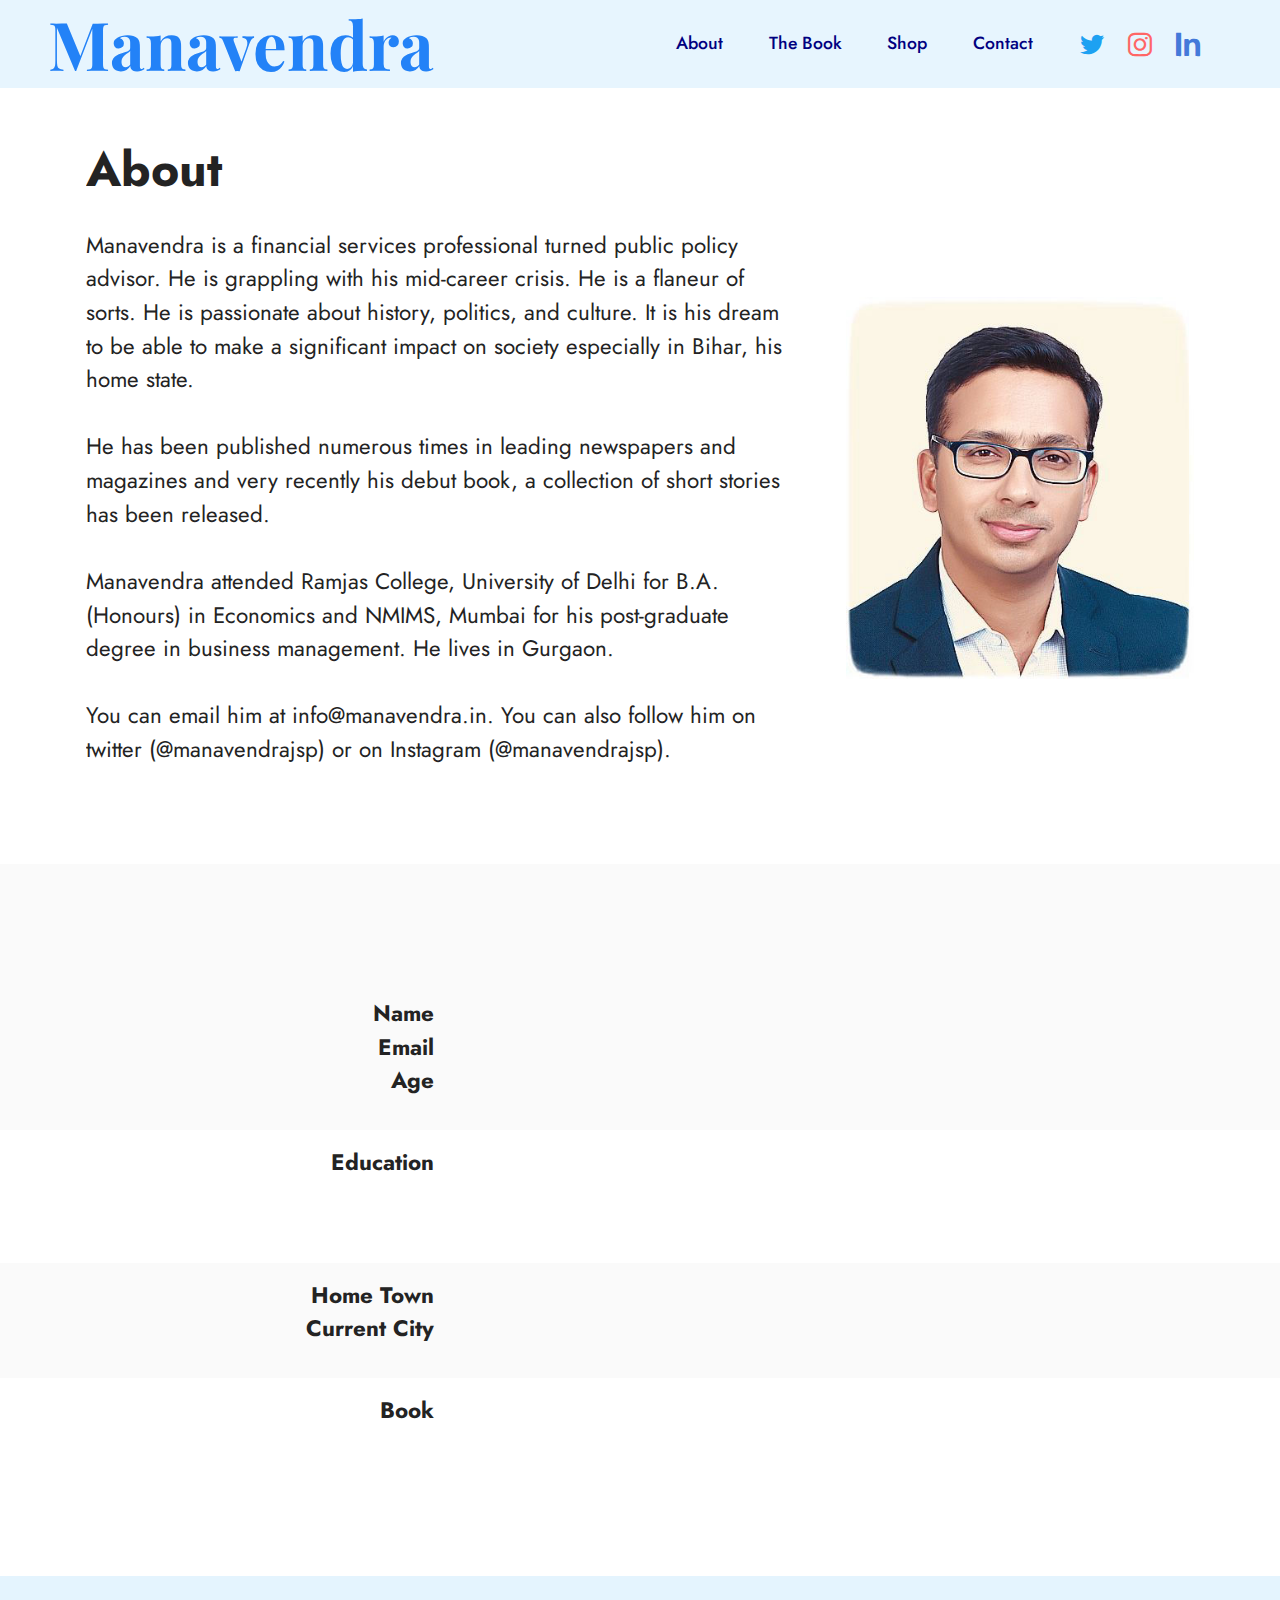
<file: index.html>
<!DOCTYPE html>
<html  >
<head>

  <meta charset="UTF-8">
  <meta http-equiv="X-UA-Compatible" content="IE=edge">

  <meta name="viewport" content="width=device-width, initial-scale=1, minimum-scale=1">
  <link rel="shortcut icon" href="assets/images/book1-small.jpg" type="image/x-icon">
  <meta name="description" content="A collection of short stories about young boys growing up in a boarding school – an easy to read commercial fiction.">
  
  <title>Those were the Days - Manavendra</title>
  <link rel="stylesheet" href="assets/web/assets/mobirise-icons2/mobirise2.css">
  <link rel="stylesheet" href="assets/tether/tether.min.css">
  <link rel="stylesheet" href="assets/bootstrap/css/bootstrap.min.css">
  <link rel="stylesheet" href="assets/bootstrap/css/bootstrap-grid.min.css">
  <link rel="stylesheet" href="assets/bootstrap/css/bootstrap-reboot.min.css">
  <link rel="stylesheet" href="assets/animatecss/animate.css">
  <link rel="stylesheet" href="assets/dropdown/css/style.css">
  <link rel="stylesheet" href="assets/socicon/css/styles.css">
  <link rel="stylesheet" href="assets/theme/css/style.css">
  <link rel="preload" as="style" href="assets/mobirise/css/mbr-additional.css"><link rel="stylesheet" href="assets/mobirise/css/mbr-additional.css" type="text/css">
  
<!-- Global site tag (gtag.js) - Google Analytics -->
<script async src="https://www.googletagmanager.com/gtag/js?id=G-VT8XZM1D71"></script>
<script>
  window.dataLayer = window.dataLayer || [];
  function gtag(){dataLayer.push(arguments);}
  gtag('js', new Date());

  gtag('config', 'G-VT8XZM1D71');
</script>

</head>
<body>
  
  <section class="menu menu3 cid-sCy25UtioQ" once="menu" id="menu3-0">
    
    <nav class="navbar navbar-dropdown navbar-expand-lg">
        <div class="container-fluid">
            <div class="navbar-brand">
                
                <span class="navbar-caption-wrap"><a class="navbar-caption text-info display-1" href="index.html">Manavendra</a></span>
            </div>
            <button class="navbar-toggler" type="button" data-toggle="collapse" data-target="#navbarSupportedContent" aria-controls="navbarNavAltMarkup" aria-expanded="false" aria-label="Toggle navigation">
                <div class="hamburger">
                    <span></span>
                    <span></span>
                    <span></span>
                    <span></span>
                </div>
            </button>
            <div class="collapse navbar-collapse" id="navbarSupportedContent">
                <ul class="navbar-nav nav-dropdown nav-right" data-app-modern-menu="true"><li class="nav-item"><a class="nav-link link text-success text-primary display-4" href="index.html">About</a></li><li class="nav-item"><a class="nav-link link text-success text-primary display-4" href="writing.html">The Book</a></li>
                    
                    <li class="nav-item"><a class="nav-link link text-success display-4" href="#">Shop</a>
                    </li><li class="nav-item"><a class="nav-link link text-success display-4" href="index.html#contacts4-11">Contact</a></li></ul>
                <div class="icons-menu">
                    <a class="iconfont-wrapper" href="https://twitter.com/manavendrajsp" target="_blank">
                        <span class="p-2 mbr-iconfont socicon-twitter socicon" style="color: rgb(29, 161, 242); fill: rgb(29, 161, 242);"></span>
                    </a>
                    <a class="iconfont-wrapper" href="https://www.instagram.com/manavendrajsp/" target="_blank">
                        <span class="p-2 mbr-iconfont socicon-instagram socicon" style="color: rgb(255, 102, 102); fill: rgb(255, 102, 102);"></span>
                    </a>
                    <a class="iconfont-wrapper" href="https://www.linkedin.com/in/manavendra-prasad-8957b05" target="_blank">
                        <span class="p-2 mbr-iconfont socicon-logmein socicon" style="color: rgb(68, 121, 217); fill: rgb(68, 121, 217);"></span>
                    </a>
                    
                </div>
                
            </div>
        </div>
    </nav>
</section>

<section class="features11 cid-sDpn2zpq74" id="features12-13">

    <div class="container">
        <div class="row align-items-center">
            <div class="col-12 col-lg">
                <div class="card-wrapper">
                    <div class="card-box">
                        <h4 class="card-title mbr-fonts-style mb-4 display-2"><strong>About</strong></h4>
                        <p class="mbr-text mbr-fonts-style mb-4 display-7">Manavendra is a financial services professional turned public policy advisor. He is grappling with his mid-career crisis. He is a flaneur of sorts. He is passionate about history, politics, and culture. It is his dream to be able to make a significant impact on society especially in Bihar, his home state.
<br>
<br>He has been published numerous times in leading newspapers and magazines and very recently his debut book, a collection of short stories has been released.
<br>
<br>Manavendra attended Ramjas College, University of Delhi for B.A. (Honours) in Economics and NMIMS, Mumbai for his post-graduate degree in business management. He lives in Gurgaon. 
<br>
<br>You can email him at info@manavendra.in. You can also follow him on twitter (@manavendrajsp) or on Instagram (@manavendrajsp).<br><br></p>
                        
                        
                    </div>
                </div>
            </div>
            <div class="col-12 col-lg-4 md-pb">
                <div class="image-wrapper">
                    <img src="assets/images/photo-manavendra-framemask-422x464.jpg" alt="Manavendra Prasad">
                </div>
            </div>
        </div>
    </div>
</section>

<section class="content4 cid-sDIPZ01nQn" id="content4-1m">
    
    <div class="container">
        <div class="row justify-content-center">
            <div class="title col-md-12 col-lg-10">
                
                <h4 class="mbr-section-subtitle align-center mbr-fonts-style mb-4 display-2"><strong>
                    Fact Sheet</strong></h4>
                
            </div>
        </div>
    </div>
</section>

<section class="content10 cid-sDIOjpZs6X" id="content10-1i">
    
    <div class="container">
        <div class="row justify-content-center">
            <div class="col-12 col-md">
                
                <h6 class="mbr-section-subtitle mbr-fonts-style mb-4 display-7"><strong>
                    Name<br>Email<br>Age</strong></h6>
            </div>
            <div class="col-md-12 col-lg-8">
                <p class="mbr-text mbr-fonts-style display-7">Manavendra Prasad<br>email<br>43 years<br></p>
            </div>
        </div>
    </div>
</section>

<section class="content10 cid-sDIOMH7alJ" id="content10-1j">
    
    <div class="container">
        <div class="row justify-content-center">
            <div class="col-12 col-md">
                
                <h6 class="mbr-section-subtitle mbr-fonts-style mb-4 display-7"><strong>
                    Education</strong></h6>
            </div>
            <div class="col-md-12 col-lg-8">
                <p class="mbr-text mbr-fonts-style display-7">Welham Boys' School, Dehradun
<br>Ramjas College, University of Delhi, BA (Honours) Economics
<br>Narsee Monjee Institute of Management Studies, Mumbai, MBA&nbsp;&nbsp;<br></p>
            </div>
        </div>
    </div>
</section>

<section class="content10 cid-sDIP01QjpY" id="content10-1k">
    
    <div class="container">
        <div class="row justify-content-center">
            <div class="col-12 col-md">
                
                <h6 class="mbr-section-subtitle mbr-fonts-style mb-4 display-7"><strong>Home Town</strong><div><strong>Current City
</strong></div></h6>
            </div>
            <div class="col-md-12 col-lg-8">
                <p class="mbr-text mbr-fonts-style display-7">Patna
<br>Gurgaon<br></p>
            </div>
        </div>
    </div>
</section>

<section class="content10 cid-sDIPhfCOzU" id="content10-1l">
    
    <div class="container">
        <div class="row justify-content-center">
            <div class="col-12 col-md">
                
                <h6 class="mbr-section-subtitle mbr-fonts-style mb-4 display-7"><strong>
                    Book</strong></h6>
            </div>
            <div class="col-md-12 col-lg-8">
                <p class="mbr-text mbr-fonts-style display-7">Title : those were the days
<br>Publisher : 
<br>Language : English
<br>Release Date :&nbsp;<br></p>
            </div>
        </div>
    </div>
</section>

<section class="content5 cid-sDpn0fsoey" id="content5-12">
    
    <div class="container">
        <div class="row justify-content-center">
            <div class="col-md-12 col-lg-11">
                <h3 class="mbr-section-title mbr-fonts-style mb-4 display-2">
                    <strong>Interests</strong>
                </h3>
                
                <p class="mbr-text mbr-fonts-style display-7">Manavendra has spent considerable time working his way up the corporate ladder in the financial services industry. He started his career with a mutual fund company and later worked in the wealth management space and in retail banking in large Indian Banks. His abiding interest in financial services continues. He is passionate about financial education and financial inclusion. He has written about it in leading newspapers. He has advocated with the government for financial education as an efficient way of enhancing financial inclusion.
<br>
<br>Manavendra has a keen interest in history, culture, and politics. He believes in soft power as an important tool to raise India’s global standing and win influence especially in areas that can be considered the Indo sphere. He loves reading about history; William Dalrymple's writings are amongst the favourite. He closely tracks and follows various narratives in the world of politics. 
<br>
<br>Anything to do with Bihar is close to Manavendra's heart. From fending off Laloo jokes in the early years of his career to the people, the cuisine, the fruits, and of course history Manavendra loves anything Bihari.
<br>
<br>He has worked in the space of skill development and employability and it is his dream to be able to make a significant impact on the youth especially in Bihar, his home state.</p>
            </div>
        </div>
    </div>
</section>

<section class="header11 cid-sFnU3iryNT mbr-fullscreen" id="header11-22">

    

    

    <div class="container">
        <div class="row justify-content-center">
            <div class="col-12 col-md-6 image-wrapper">
                <img class="w-100" src="assets/images/book2.jpg" alt="Those were the Days">
            </div>
            <div class="col-12 col-md">
                <div class="text-wrapper text-center">
                    <h1 class="mbr-section-title mbr-fonts-style mb-3 display-2"><strong>Get the Book</strong></h1>
                    <p class="mbr-text mbr-fonts-style display-7"><em>
                        Those were the Days</em> is Manavendra's debut book. It is a collection of short stories about young boys growing up in a boarding school – an easy to read commercial fiction. </p>
                    <div class="mbr-section-btn mt-3"><a class="btn btn-secondary display-4" href="writing.html#header11-17"><span class="mobi-mbri mobi-mbri-arrow-next mbr-iconfont mbr-iconfont-btn"></span><font face="MobiriseIcons"><span style="font-size: 28px;">Click for details</span></font>&nbsp;</a></div>
                </div>
            </div>
        </div>
    </div>
</section>

<section class="contacts4 cid-sDkD5Vj70H" id="contacts4-11">

    

    

    <div class="container">
        <div class="row align-items-center justify-content-center">
            <div class="text-content col-12 col-md-6">
                <h2 class="mbr-section-title mbr-fonts-style display-2">
                    <strong>Spread the word</strong></h2>
                
            </div>
            <div class="icons d-flex align-items-center col-12 col-md-6 justify-content-end mt-md-0 mt-2 flex-wrap">
                <a href="https://twitter.com/" target="_blank">
                    <span class="mbr-iconfont mbr-iconfont-social socicon-twitter socicon" style="color: rgb(255, 255, 255); fill: rgb(255, 255, 255); font-size: 24px;"></span>
                </a>
                <a href="https://www.facebook.com/" target="_blank">
                    <span class="mbr-iconfont mbr-iconfont-social socicon-facebook socicon" style="font-size: 24px; color: rgb(255, 255, 255); fill: rgb(255, 255, 255);"></span>
                </a>
                
                    <a href="https://www.linkedin.com/"><span class="mbr-iconfont mbr-iconfont-social socicon-logmein socicon" style="font-size: 24px; color: rgb(255, 255, 255); fill: rgb(255, 255, 255);"></span></a>
                
                <a href="https://instagram.com/" target="_blank">
                    <span class="mbr-iconfont mbr-iconfont-social socicon-instagram socicon" style="font-size: 24px; color: rgb(255, 255, 255); fill: rgb(255, 255, 255);"></span>
                </a>
                
                
                
                
                
                
            </div>
        </div>
    </div>
    
</section>

<section class="footer7 cid-sCz8w9r8tb" once="footers" id="footer7-6">


    <div class="container">
        <div class="media-container-row align-center mbr-white">
            <div class="col-12">
                <p class="mbr-text mb-0 mbr-fonts-style display-7">
                    © Copyright 2025 Manavendra Inc. - All Rights Reserved.</p>
            </div>
        </div>
    </div>
</section>


  <script src="assets/web/assets/jquery/jquery.min.js"></script>
  <script src="assets/popper/popper.min.js"></script>
  <script src="assets/tether/tether.min.js"></script>
  <script src="assets/bootstrap/js/bootstrap.min.js"></script>
  <script src="assets/smoothscroll/smooth-scroll.js"></script>
  <script src="assets/viewportchecker/jquery.viewportchecker.js"></script>
  <script src="assets/dropdown/js/nav-dropdown.js"></script>
  <script src="assets/dropdown/js/navbar-dropdown.js"></script>
  <script src="assets/touchswipe/jquery.touch-swipe.min.js"></script>
  <script src="assets/sociallikes/social-likes.js"></script>
  <script src="assets/theme/js/script.js"></script>
  
  
  
 <div id="scrollToTop" class="scrollToTop mbr-arrow-up"><a style="text-align: center;"><i class="mbr-arrow-up-icon mbr-arrow-up-icon-cm cm-icon cm-icon-smallarrow-up"></i></a></div>
    <input name="animation" type="hidden">
  </body>
</html>
</file>
<file: assets/web/assets/mobirise-icons2/mobirise2.css>
@font-face {
  font-family: 'Moririse2';
  font-display: swap;
  src:  url('mobirise2.eot?f2bix4');
  src:  url('mobirise2.eot?f2bix4#iefix') format('embedded-opentype'),
    url('mobirise2.ttf?f2bix4') format('truetype'),
    url('mobirise2.woff?f2bix4') format('woff'),
    url('mobirise2.svg?f2bix4#mobirise2') format('svg');
  font-weight: normal;
  font-style: normal;
}

[class^="mobi-"], [class*=" mobi-"] {
  /* use !important to prevent issues with browser extensions that change fonts */
  font-family: 'Moririse2' !important;
  speak: none;
  font-style: normal;
  font-weight: normal;
  font-variant: normal;
  text-transform: none;
  line-height: 1;

  /* Better Font Rendering =========== */
  -webkit-font-smoothing: antialiased;
  -moz-osx-font-smoothing: grayscale;
}

.mobi-mbri-add-submenu:before {
  content: "\e900";
}
.mobi-mbri-alert:before {
  content: "\e901";
}
.mobi-mbri-align-center:before {
  content: "\e902";
}
.mobi-mbri-align-justify:before {
  content: "\e903";
}
.mobi-mbri-align-left:before {
  content: "\e904";
}
.mobi-mbri-align-right:before {
  content: "\e905";
}
.mobi-mbri-android:before {
  content: "\e906";
}
.mobi-mbri-apple:before {
  content: "\e907";
}
.mobi-mbri-arrow-down:before {
  content: "\e908";
}
.mobi-mbri-arrow-next:before {
  content: "\e909";
}
.mobi-mbri-arrow-prev:before {
  content: "\e90a";
}
.mobi-mbri-arrow-up:before {
  content: "\e90b";
}
.mobi-mbri-bold:before {
  content: "\e90c";
}
.mobi-mbri-bookmark:before {
  content: "\e90d";
}
.mobi-mbri-bootstrap:before {
  content: "\e90e";
}
.mobi-mbri-briefcase:before {
  content: "\e90f";
}
.mobi-mbri-browse:before {
  content: "\e910";
}
.mobi-mbri-bulleted-list:before {
  content: "\e911";
}
.mobi-mbri-calendar:before {
  content: "\e912";
}
.mobi-mbri-camera:before {
  content: "\e913";
}
.mobi-mbri-cart-add:before {
  content: "\e914";
}
.mobi-mbri-cart-full:before {
  content: "\e915";
}
.mobi-mbri-cash:before {
  content: "\e916";
}
.mobi-mbri-change-style:before {
  content: "\e917";
}
.mobi-mbri-chat:before {
  content: "\e918";
}
.mobi-mbri-clock:before {
  content: "\e919";
}
.mobi-mbri-close:before {
  content: "\e91a";
}
.mobi-mbri-cloud:before {
  content: "\e91b";
}
.mobi-mbri-code:before {
  content: "\e91c";
}
.mobi-mbri-contact-form:before {
  content: "\e91d";
}
.mobi-mbri-credit-card:before {
  content: "\e91e";
}
.mobi-mbri-cursor-click:before {
  content: "\e91f";
}
.mobi-mbri-cust-feedback:before {
  content: "\e920";
}
.mobi-mbri-database:before {
  content: "\e921";
}
.mobi-mbri-delivery:before {
  content: "\e922";
}
.mobi-mbri-desktop:before {
  content: "\e923";
}
.mobi-mbri-devices:before {
  content: "\e924";
}
.mobi-mbri-down:before {
  content: "\e925";
}
.mobi-mbri-download-2:before {
  content: "\e926";
}
.mobi-mbri-download:before {
  content: "\e927";
}
.mobi-mbri-drag-n-drop-2:before {
  content: "\e928";
}
.mobi-mbri-drag-n-drop:before {
  content: "\e929";
}
.mobi-mbri-edit-2:before {
  content: "\e92a";
}
.mobi-mbri-edit:before {
  content: "\e92b";
}
.mobi-mbri-error:before {
  content: "\e92c";
}
.mobi-mbri-extension:before {
  content: "\e92d";
}
.mobi-mbri-features:before {
  content: "\e92e";
}
.mobi-mbri-file:before {
  content: "\e92f";
}
.mobi-mbri-flag:before {
  content: "\e930";
}
.mobi-mbri-folder:before {
  content: "\e931";
}
.mobi-mbri-gift:before {
  content: "\e932";
}
.mobi-mbri-github:before {
  content: "\e933";
}
.mobi-mbri-globe-2:before {
  content: "\e934";
}
.mobi-mbri-globe:before {
  content: "\e935";
}
.mobi-mbri-growing-chart:before {
  content: "\e936";
}
.mobi-mbri-hearth:before {
  content: "\e937";
}
.mobi-mbri-help:before {
  content: "\e938";
}
.mobi-mbri-home:before {
  content: "\e939";
}
.mobi-mbri-hot-cup:before {
  content: "\e93a";
}
.mobi-mbri-idea:before {
  content: "\e93b";
}
.mobi-mbri-image-gallery:before {
  content: "\e93c";
}
.mobi-mbri-image-slider:before {
  content: "\e93d";
}
.mobi-mbri-info:before {
  content: "\e93e";
}
.mobi-mbri-italic:before {
  content: "\e93f";
}
.mobi-mbri-key:before {
  content: "\e940";
}
.mobi-mbri-laptop:before {
  content: "\e941";
}
.mobi-mbri-layers:before {
  content: "\e942";
}
.mobi-mbri-left-right:before {
  content: "\e943";
}
.mobi-mbri-left:before {
  content: "\e944";
}
.mobi-mbri-letter:before {
  content: "\e945";
}
.mobi-mbri-like:before {
  content: "\e946";
}
.mobi-mbri-link:before {
  content: "\e947";
}
.mobi-mbri-lock:before {
  content: "\e948";
}
.mobi-mbri-login:before {
  content: "\e949";
}
.mobi-mbri-logout:before {
  content: "\e94a";
}
.mobi-mbri-magic-stick:before {
  content: "\e94b";
}
.mobi-mbri-map-pin:before {
  content: "\e94c";
}
.mobi-mbri-menu:before {
  content: "\e94d";
}
.mobi-mbri-mobile-2:before {
  content: "\e94e";
}
.mobi-mbri-mobile-horizontal:before {
  content: "\e94f";
}
.mobi-mbri-mobile:before {
  content: "\e950";
}
.mobi-mbri-mobirise:before {
  content: "\e951";
}
.mobi-mbri-more-horizontal:before {
  content: "\e952";
}
.mobi-mbri-more-vertical:before {
  content: "\e953";
}
.mobi-mbri-music:before {
  content: "\e954";
}
.mobi-mbri-new-file:before {
  content: "\e955";
}
.mobi-mbri-numbered-list:before {
  content: "\e956";
}
.mobi-mbri-opened-folder:before {
  content: "\e957";
}
.mobi-mbri-pages:before {
  content: "\e958";
}
.mobi-mbri-paper-plane:before {
  content: "\e959";
}
.mobi-mbri-paperclip:before {
  content: "\e95a";
}
.mobi-mbri-phone:before {
  content: "\e95b";
}
.mobi-mbri-photo:before {
  content: "\e95c";
}
.mobi-mbri-photos:before {
  content: "\e95d";
}
.mobi-mbri-pin:before {
  content: "\e95e";
}
.mobi-mbri-play:before {
  content: "\e95f";
}
.mobi-mbri-plus:before {
  content: "\e960";
}
.mobi-mbri-preview:before {
  content: "\e961";
}
.mobi-mbri-print:before {
  content: "\e962";
}
.mobi-mbri-protect:before {
  content: "\e963";
}
.mobi-mbri-question:before {
  content: "\e964";
}
.mobi-mbri-quote-left:before {
  content: "\e965";
}
.mobi-mbri-quote-right:before {
  content: "\e966";
}
.mobi-mbri-redo:before {
  content: "\e967";
}
.mobi-mbri-refresh:before {
  content: "\e968";
}
.mobi-mbri-responsive-2:before {
  content: "\e969";
}
.mobi-mbri-responsive:before {
  content: "\e96a";
}
.mobi-mbri-right:before {
  content: "\e96b";
}
.mobi-mbri-rocket:before {
  content: "\e96c";
}
.mobi-mbri-sad-face:before {
  content: "\e96d";
}
.mobi-mbri-sale:before {
  content: "\e96e";
}
.mobi-mbri-save:before {
  content: "\e96f";
}
.mobi-mbri-search:before {
  content: "\e970";
}
.mobi-mbri-setting-2:before {
  content: "\e971";
}
.mobi-mbri-setting-3:before {
  content: "\e972";
}
.mobi-mbri-setting:before {
  content: "\e973";
}
.mobi-mbri-share:before {
  content: "\e974";
}
.mobi-mbri-shopping-bag:before {
  content: "\e975";
}
.mobi-mbri-shopping-basket:before {
  content: "\e976";
}
.mobi-mbri-shopping-cart:before {
  content: "\e977";
}
.mobi-mbri-sites:before {
  content: "\e978";
}
.mobi-mbri-smile-face:before {
  content: "\e979";
}
.mobi-mbri-speed:before {
  content: "\e97a";
}
.mobi-mbri-star:before {
  content: "\e97b";
}
.mobi-mbri-success:before {
  content: "\e97c";
}
.mobi-mbri-sun:before {
  content: "\e97d";
}
.mobi-mbri-sun2:before {
  content: "\e97e";
}
.mobi-mbri-tablet-vertical:before {
  content: "\e97f";
}
.mobi-mbri-tablet:before {
  content: "\e980";
}
.mobi-mbri-target:before {
  content: "\e981";
}
.mobi-mbri-timer:before {
  content: "\e982";
}
.mobi-mbri-to-ftp:before {
  content: "\e983";
}
.mobi-mbri-to-local-drive:before {
  content: "\e984";
}
.mobi-mbri-touch-swipe:before {
  content: "\e985";
}
.mobi-mbri-touch:before {
  content: "\e986";
}
.mobi-mbri-trash:before {
  content: "\e987";
}
.mobi-mbri-underline:before {
  content: "\e988";
}
.mobi-mbri-undo:before {
  content: "\e989";
}
.mobi-mbri-unlink:before {
  content: "\e98a";
}
.mobi-mbri-unlock:before {
  content: "\e98b";
}
.mobi-mbri-up-down:before {
  content: "\e98c";
}
.mobi-mbri-up:before {
  content: "\e98d";
}
.mobi-mbri-update:before {
  content: "\e98e";
}
.mobi-mbri-upload-2:before {
  content: "\e98f";
}
.mobi-mbri-upload:before {
  content: "\e990";
}
.mobi-mbri-user-2:before {
  content: "\e991";
}
.mobi-mbri-user:before {
  content: "\e992";
}
.mobi-mbri-users:before {
  content: "\e993";
}
.mobi-mbri-video-play:before {
  content: "\e994";
}
.mobi-mbri-video:before {
  content: "\e995";
}
.mobi-mbri-watch:before {
  content: "\e996";
}
.mobi-mbri-website-theme-2:before {
  content: "\e997";
}
.mobi-mbri-website-theme:before {
  content: "\e998";
}
.mobi-mbri-wifi:before {
  content: "\e999";
}
.mobi-mbri-windows:before {
  content: "\e99a";
}
.mobi-mbri-zoom-in:before {
  content: "\e99b";
}
.mobi-mbri-zoom-out:before {
  content: "\e99c";
}
</file>
<file: assets/dropdown/css/style.css>
.navbar-dropdown {
  left: 0;
  padding: 0;
  position: absolute;
  right: 0;
  top: 0;
  transition: all 0.45s ease;
  z-index: 1030;
  background: #282828; }
  .navbar-dropdown .navbar-logo {
    margin-right: 0.8rem;
    transition: margin 0.3s ease-in-out;
    vertical-align: middle; }
    .navbar-dropdown .navbar-logo img {
      height: 3.125rem;
      transition: all 0.3s ease-in-out; }
    .navbar-dropdown .navbar-logo.mbr-iconfont {
      font-size: 3.125rem;
      line-height: 3.125rem; }
  .navbar-dropdown .navbar-caption {
    font-weight: 700;
    white-space: normal;
    vertical-align: -4px;
    line-height: 3.125rem !important; }
    .navbar-dropdown .navbar-caption, .navbar-dropdown .navbar-caption:hover {
      color: inherit;
      text-decoration: none; }
  .navbar-dropdown .mbr-iconfont + .navbar-caption {
    vertical-align: -1px; }
  .navbar-dropdown.navbar-fixed-top {
    position: fixed; }
  .navbar-dropdown .navbar-brand span {
    vertical-align: -4px; }
  .navbar-dropdown.bg-color.transparent {
    background: none; }
  .navbar-dropdown.navbar-short .navbar-brand {
    padding: 0.625rem 0; }
    .navbar-dropdown.navbar-short .navbar-brand span {
      vertical-align: -1px; }
  .navbar-dropdown.navbar-short .navbar-caption {
    line-height: 2.375rem !important;
    vertical-align: -2px; }
  .navbar-dropdown.navbar-short .navbar-logo {
    margin-right: 0.5rem; }
    .navbar-dropdown.navbar-short .navbar-logo img {
      height: 2.375rem; }
    .navbar-dropdown.navbar-short .navbar-logo.mbr-iconfont {
      font-size: 2.375rem;
      line-height: 2.375rem; }
  .navbar-dropdown.navbar-short .mbr-table-cell {
    height: 3.625rem; }
  .navbar-dropdown .navbar-close {
    left: 0.6875rem;
    position: fixed;
    top: 0.75rem;
    z-index: 1000; }
  .navbar-dropdown .hamburger-icon {
    content: "";
    display: inline-block;
    vertical-align: middle;
    width: 16px;
    -webkit-box-shadow: 0 -6px 0 1px #282828,0 0 0 1px #282828,0 6px 0 1px #282828;
    -moz-box-shadow: 0 -6px 0 1px #282828,0 0 0 1px #282828,0 6px 0 1px #282828;
    box-shadow: 0 -6px 0 1px #282828,0 0 0 1px #282828,0 6px 0 1px #282828; }

.dropdown-menu .dropdown-toggle[data-toggle="dropdown-submenu"]::after {
  border-bottom: 0.35em solid transparent;
  border-left: 0.35em solid;
  border-right: 0;
  border-top: 0.35em solid transparent;
  margin-left: 0.3rem; }

.dropdown-menu .dropdown-item:focus {
  outline: 0; }

.nav-dropdown {
  font-size: 0.75rem;
  font-weight: 500;
  height: auto !important; }
  .nav-dropdown .nav-btn {
    padding-left: 1rem; }
  .nav-dropdown .link {
    margin: .667em 1.667em;
    font-weight: 500;
    padding: 0;
    transition: color .2s ease-in-out; }
    .nav-dropdown .link.dropdown-toggle {
      margin-right: 2.583em; }
      .nav-dropdown .link.dropdown-toggle::after {
        margin-left: .25rem;
        border-top: 0.35em solid;
        border-right: 0.35em solid transparent;
        border-left: 0.35em solid transparent;
        border-bottom: 0; }
      .nav-dropdown .link.dropdown-toggle[aria-expanded="true"] {
        margin: 0;
        padding: 0.667em 3.263em  0.667em 1.667em; }
  .nav-dropdown .link::after,
  .nav-dropdown .dropdown-item::after {
    color: inherit; }
  .nav-dropdown .btn {
    font-size: 0.75rem;
    font-weight: 700;
    letter-spacing: 0;
    margin-bottom: 0;
    padding-left: 1.25rem;
    padding-right: 1.25rem; }
  .nav-dropdown .dropdown-menu {
    border-radius: 0;
    border: 0;
    left: 0;
    margin: 0;
    padding-bottom: 1.25rem;
    padding-top: 1.25rem;
    position: relative; }
  .nav-dropdown .dropdown-submenu {
    margin-left: 0.125rem;
    top: 0; }
  .nav-dropdown .dropdown-item {
    font-weight: 500;
    line-height: 2;
    padding: 0.3846em 4.615em 0.3846em 1.5385em;
    position: relative;
    transition: color .2s ease-in-out, background-color .2s ease-in-out; }
    .nav-dropdown .dropdown-item::after {
      margin-top: -0.3077em;
      position: absolute;
      right: 1.1538em;
      top: 50%; }
    .nav-dropdown .dropdown-item:focus, .nav-dropdown .dropdown-item:hover {
      background: none; }

@media (max-width: 767px) {
  .nav-dropdown.navbar-toggleable-sm {
    bottom: 0;
    display: none;
    left: 0;
    overflow-x: hidden;
    position: fixed;
    top: 0;
    transform: translateX(-100%);
    -ms-transform: translateX(-100%);
    -webkit-transform: translateX(-100%);
    width: 18.75rem;
    z-index: 999; } }
.nav-dropdown.navbar-toggleable-xl {
  bottom: 0;
  display: none;
  left: 0;
  overflow-x: hidden;
  position: fixed;
  top: 0;
  transform: translateX(-100%);
  -ms-transform: translateX(-100%);
  -webkit-transform: translateX(-100%);
  width: 18.75rem;
  z-index: 999; }

.nav-dropdown-sm {
  display: block !important;
  overflow-x: hidden;
  overflow: auto;
  padding-top: 3.875rem; }
  .nav-dropdown-sm::after {
    content: "";
    display: block;
    height: 3rem;
    width: 100%; }
  .nav-dropdown-sm.collapse.in ~ .navbar-close {
    display: block !important; }
  .nav-dropdown-sm.collapsing, .nav-dropdown-sm.collapse.in {
    transform: translateX(0);
    -ms-transform: translateX(0);
    -webkit-transform: translateX(0);
    transition: all 0.25s ease-out;
    -webkit-transition: all 0.25s ease-out;
    background: #282828; }
  .nav-dropdown-sm.collapsing[aria-expanded="false"] {
    transform: translateX(-100%);
    -ms-transform: translateX(-100%);
    -webkit-transform: translateX(-100%); }
  .nav-dropdown-sm .nav-item {
    display: block;
    margin-left: 0 !important;
    padding-left: 0; }
  .nav-dropdown-sm .link,
  .nav-dropdown-sm .dropdown-item {
    border-top: 1px dotted rgba(255, 255, 255, 0.1);
    font-size: 0.8125rem;
    line-height: 1.6;
    margin: 0 !important;
    padding: 0.875rem 2.4rem 0.875rem 1.5625rem !important;
    position: relative;
    white-space: normal; }
    .nav-dropdown-sm .link:focus, .nav-dropdown-sm .link:hover,
    .nav-dropdown-sm .dropdown-item:focus,
    .nav-dropdown-sm .dropdown-item:hover {
      background: rgba(0, 0, 0, 0.2) !important;
      color: #c0a375; }
  .nav-dropdown-sm .nav-btn {
    position: relative;
    padding: 1.5625rem 1.5625rem 0 1.5625rem; }
    .nav-dropdown-sm .nav-btn::before {
      border-top: 1px dotted rgba(255, 255, 255, 0.1);
      content: "";
      left: 0;
      position: absolute;
      top: 0;
      width: 100%; }
    .nav-dropdown-sm .nav-btn + .nav-btn {
      padding-top: 0.625rem; }
      .nav-dropdown-sm .nav-btn + .nav-btn::before {
        display: none; }
  .nav-dropdown-sm .btn {
    padding: 0.625rem 0; }
  .nav-dropdown-sm .dropdown-toggle[data-toggle="dropdown-submenu"]::after {
    margin-left: .25rem;
    border-top: 0.35em solid;
    border-right: 0.35em solid transparent;
    border-left: 0.35em solid transparent;
    border-bottom: 0; }
  .nav-dropdown-sm .dropdown-toggle[data-toggle="dropdown-submenu"][aria-expanded="true"]::after {
    border-top: 0;
    border-right: 0.35em solid transparent;
    border-left: 0.35em solid transparent;
    border-bottom: 0.35em solid; }
  .nav-dropdown-sm .dropdown-menu {
    margin: 0;
    padding: 0;
    position: relative;
    top: 0;
    left: 0;
    width: 100%;
    border: 0;
    float: none;
    border-radius: 0;
    background: none; }
  .nav-dropdown-sm .dropdown-submenu {
    left: 100%;
    margin-left: 0.125rem;
    margin-top: -1.25rem;
    top: 0; }

.navbar-toggleable-sm .nav-dropdown .dropdown-menu {
  position: absolute; }

.navbar-toggleable-sm .nav-dropdown .dropdown-submenu {
  left: 100%;
  margin-left: 0.125rem;
  margin-top: -1.25rem;
  top: 0; }

.navbar-toggleable-sm.opened .nav-dropdown .dropdown-menu {
  position: relative; }

.navbar-toggleable-sm.opened .nav-dropdown .dropdown-submenu {
  left: 0;
  margin-left: 00rem;
  margin-top: 0rem;
  top: 0; }

.is-builder .nav-dropdown.collapsing {
  transition: none !important; }

/*# sourceMappingURL=style.css.map */
</file>
<file: assets/socicon/css/styles.css>
@charset "UTF-8";

@font-face {
  font-family: 'Socicon';
  src:  url('../fonts/socicon.eot');
  src:  url('../fonts/socicon.eot?#iefix') format('embedded-opentype'),
    url('../fonts/socicon.woff2') format('woff2'),
    url('../fonts/socicon.ttf') format('truetype'),
    url('../fonts/socicon.woff') format('woff'),
    url('../fonts/socicon.svg#socicon') format('svg');
  font-weight: normal;
  font-style: normal;
}

[data-icon]:before {
  font-family: "socicon" !important;
  content: attr(data-icon);
  font-style: normal !important;
  font-weight: normal !important;
  font-variant: normal !important;
  text-transform: none !important;
  speak: none;
  line-height: 1;
  -webkit-font-smoothing: antialiased;
  -moz-osx-font-smoothing: grayscale;
}

[class^="socicon-"], [class*=" socicon-"] {
  /* use !important to prevent issues with browser extensions that change fonts */
  font-family: 'Socicon' !important;
  speak: none;
  font-style: normal;
  font-weight: normal;
  font-variant: normal;
  text-transform: none;
  line-height: 1;

  /* Better Font Rendering =========== */
  -webkit-font-smoothing: antialiased;
  -moz-osx-font-smoothing: grayscale;
}

.socicon-eitaa:before {
  content: "\e97c";
}
.socicon-soroush:before {
  content: "\e97d";
}
.socicon-bale:before {
  content: "\e97e";
}
.socicon-zazzle:before {
  content: "\e97b";
}
.socicon-society6:before {
  content: "\e97a";
}
.socicon-redbubble:before {
  content: "\e979";
}
.socicon-avvo:before {
  content: "\e978";
}
.socicon-stitcher:before {
  content: "\e977";
}
.socicon-googlehangouts:before {
  content: "\e974";
}
.socicon-dlive:before {
  content: "\e975";
}
.socicon-vsco:before {
  content: "\e976";
}
.socicon-flipboard:before {
  content: "\e973";
}
.socicon-ubuntu:before {
  content: "\e958";
}
.socicon-artstation:before {
  content: "\e959";
}
.socicon-invision:before {
  content: "\e95a";
}
.socicon-torial:before {
  content: "\e95b";
}
.socicon-collectorz:before {
  content: "\e95c";
}
.socicon-seenthis:before {
  content: "\e95d";
}
.socicon-googleplaymusic:before {
  content: "\e95e";
}
.socicon-debian:before {
  content: "\e95f";
}
.socicon-filmfreeway:before {
  content: "\e960";
}
.socicon-gnome:before {
  content: "\e961";
}
.socicon-itchio:before {
  content: "\e962";
}
.socicon-jamendo:before {
  content: "\e963";
}
.socicon-mix:before {
  content: "\e964";
}
.socicon-sharepoint:before {
  content: "\e965";
}
.socicon-tinder:before {
  content: "\e966";
}
.socicon-windguru:before {
  content: "\e967";
}
.socicon-cdbaby:before {
  content: "\e968";
}
.socicon-elementaryos:before {
  content: "\e969";
}
.socicon-stage32:before {
  content: "\e96a";
}
.socicon-tiktok:before {
  content: "\e96b";
}
.socicon-gitter:before {
  content: "\e96c";
}
.socicon-letterboxd:before {
  content: "\e96d";
}
.socicon-threema:before {
  content: "\e96e";
}
.socicon-splice:before {
  content: "\e96f";
}
.socicon-metapop:before {
  content: "\e970";
}
.socicon-naver:before {
  content: "\e971";
}
.socicon-remote:before {
  content: "\e972";
}
.socicon-internet:before {
  content: "\e957";
}
.socicon-moddb:before {
  content: "\e94b";
}
.socicon-indiedb:before {
  content: "\e94c";
}
.socicon-traxsource:before {
  content: "\e94d";
}
.socicon-gamefor:before {
  content: "\e94e";
}
.socicon-pixiv:before {
  content: "\e94f";
}
.socicon-myanimelist:before {
  content: "\e950";
}
.socicon-blackberry:before {
  content: "\e951";
}
.socicon-wickr:before {
  content: "\e952";
}
.socicon-spip:before {
  content: "\e953";
}
.socicon-napster:before {
  content: "\e954";
}
.socicon-beatport:before {
  content: "\e955";
}
.socicon-hackerone:before {
  content: "\e956";
}
.socicon-hackernews:before {
  content: "\e946";
}
.socicon-smashwords:before {
  content: "\e947";
}
.socicon-kobo:before {
  content: "\e948";
}
.socicon-bookbub:before {
  content: "\e949";
}
.socicon-mailru:before {
  content: "\e94a";
}
.socicon-gitlab:before {
  content: "\e945";
}
.socicon-instructables:before {
  content: "\e944";
}
.socicon-portfolio:before {
  content: "\e943";
}
.socicon-codered:before {
  content: "\e940";
}
.socicon-origin:before {
  content: "\e941";
}
.socicon-nextdoor:before {
  content: "\e942";
}
.socicon-udemy:before {
  content: "\e93f";
}
.socicon-livemaster:before {
  content: "\e93e";
}
.socicon-crunchbase:before {
  content: "\e93b";
}
.socicon-homefy:before {
  content: "\e93c";
}
.socicon-calendly:before {
  content: "\e93d";
}
.socicon-realtor:before {
  content: "\e90f";
}
.socicon-tidal:before {
  content: "\e910";
}
.socicon-qobuz:before {
  content: "\e911";
}
.socicon-natgeo:before {
  content: "\e912";
}
.socicon-mastodon:before {
  content: "\e913";
}
.socicon-unsplash:before {
  content: "\e914";
}
.socicon-homeadvisor:before {
  content: "\e915";
}
.socicon-angieslist:before {
  content: "\e916";
}
.socicon-codepen:before {
  content: "\e917";
}
.socicon-slack:before {
  content: "\e918";
}
.socicon-openaigym:before {
  content: "\e919";
}
.socicon-logmein:before {
  content: "\e91a";
}
.socicon-fiverr:before {
  content: "\e91b";
}
.socicon-gotomeeting:before {
  content: "\e91c";
}
.socicon-aliexpress:before {
  content: "\e91d";
}
.socicon-guru:before {
  content: "\e91e";
}
.socicon-appstore:before {
  content: "\e91f";
}
.socicon-homes:before {
  content: "\e920";
}
.socicon-zoom:before {
  content: "\e921";
}
.socicon-alibaba:before {
  content: "\e922";
}
.socicon-craigslist:before {
  content: "\e923";
}
.socicon-wix:before {
  content: "\e924";
}
.socicon-redfin:before {
  content: "\e925";
}
.socicon-googlecalendar:before {
  content: "\e926";
}
.socicon-shopify:before {
  content: "\e927";
}
.socicon-freelancer:before {
  content: "\e928";
}
.socicon-seedrs:before {
  content: "\e929";
}
.socicon-bing:before {
  content: "\e92a";
}
.socicon-doodle:before {
  content: "\e92b";
}
.socicon-bonanza:before {
  content: "\e92c";
}
.socicon-squarespace:before {
  content: "\e92d";
}
.socicon-toptal:before {
  content: "\e92e";
}
.socicon-gust:before {
  content: "\e92f";
}
.socicon-ask:before {
  content: "\e930";
}
.socicon-trulia:before {
  content: "\e931";
}
.socicon-loomly:before {
  content: "\e932";
}
.socicon-ghost:before {
  content: "\e933";
}
.socicon-upwork:before {
  content: "\e934";
}
.socicon-fundable:before {
  content: "\e935";
}
.socicon-booking:before {
  content: "\e936";
}
.socicon-googlemaps:before {
  content: "\e937";
}
.socicon-zillow:before {
  content: "\e938";
}
.socicon-niconico:before {
  content: "\e939";
}
.socicon-toneden:before {
  content: "\e93a";
}
.socicon-augment:before {
  content: "\e908";
}
.socicon-bitbucket:before {
  content: "\e909";
}
.socicon-fyuse:before {
  content: "\e90a";
}
.socicon-yt-gaming:before {
  content: "\e90b";
}
.socicon-sketchfab:before {
  content: "\e90c";
}
.socicon-mobcrush:before {
  content: "\e90d";
}
.socicon-microsoft:before {
  content: "\e90e";
}
.socicon-pandora:before {
  content: "\e907";
}
.socicon-messenger:before {
  content: "\e906";
}
.socicon-gamewisp:before {
  content: "\e905";
}
.socicon-bloglovin:before {
  content: "\e904";
}
.socicon-tunein:before {
  content: "\e903";
}
.socicon-gamejolt:before {
  content: "\e901";
}
.socicon-trello:before {
  content: "\e902";
}
.socicon-spreadshirt:before {
  content: "\e900";
}
.socicon-500px:before {
  content: "\e000";
}
.socicon-8tracks:before {
  content: "\e001";
}
.socicon-airbnb:before {
  content: "\e002";
}
.socicon-alliance:before {
  content: "\e003";
}
.socicon-amazon:before {
  content: "\e004";
}
.socicon-amplement:before {
  content: "\e005";
}
.socicon-android:before {
  content: "\e006";
}
.socicon-angellist:before {
  content: "\e007";
}
.socicon-apple:before {
  content: "\e008";
}
.socicon-appnet:before {
  content: "\e009";
}
.socicon-baidu:before {
  content: "\e00a";
}
.socicon-bandcamp:before {
  content: "\e00b";
}
.socicon-battlenet:before {
  content: "\e00c";
}
.socicon-mixer:before {
  content: "\e00d";
}
.socicon-bebee:before {
  content: "\e00e";
}
.socicon-bebo:before {
  content: "\e00f";
}
.socicon-behance:before {
  content: "\e010";
}
.socicon-blizzard:before {
  content: "\e011";
}
.socicon-blogger:before {
  content: "\e012";
}
.socicon-buffer:before {
  content: "\e013";
}
.socicon-chrome:before {
  content: "\e014";
}
.socicon-coderwall:before {
  content: "\e015";
}
.socicon-curse:before {
  content: "\e016";
}
.socicon-dailymotion:before {
  content: "\e017";
}
.socicon-deezer:before {
  content: "\e018";
}
.socicon-delicious:before {
  content: "\e019";
}
.socicon-deviantart:before {
  content: "\e01a";
}
.socicon-diablo:before {
  content: "\e01b";
}
.socicon-digg:before {
  content: "\e01c";
}
.socicon-discord:before {
  content: "\e01d";
}
.socicon-disqus:before {
  content: "\e01e";
}
.socicon-douban:before {
  content: "\e01f";
}
.socicon-draugiem:before {
  content: "\e020";
}
.socicon-dribbble:before {
  content: "\e021";
}
.socicon-drupal:before {
  content: "\e022";
}
.socicon-ebay:before {
  content: "\e023";
}
.socicon-ello:before {
  content: "\e024";
}
.socicon-endomodo:before {
  content: "\e025";
}
.socicon-envato:before {
  content: "\e026";
}
.socicon-etsy:before {
  content: "\e027";
}
.socicon-facebook:before {
  content: "\e028";
}
.socicon-feedburner:before {
  content: "\e029";
}
.socicon-filmweb:before {
  content: "\e02a";
}
.socicon-firefox:before {
  content: "\e02b";
}
.socicon-flattr:before {
  content: "\e02c";
}
.socicon-flickr:before {
  content: "\e02d";
}
.socicon-formulr:before {
  content: "\e02e";
}
.socicon-forrst:before {
  content: "\e02f";
}
.socicon-foursquare:before {
  content: "\e030";
}
.socicon-friendfeed:before {
  content: "\e031";
}
.socicon-github:before {
  content: "\e032";
}
.socicon-goodreads:before {
  content: "\e033";
}
.socicon-google:before {
  content: "\e034";
}
.socicon-googlescholar:before {
  content: "\e035";
}
.socicon-googlegroups:before {
  content: "\e036";
}
.socicon-googlephotos:before {
  content: "\e037";
}
.socicon-googleplus:before {
  content: "\e038";
}
.socicon-grooveshark:before {
  content: "\e039";
}
.socicon-hackerrank:before {
  content: "\e03a";
}
.socicon-hearthstone:before {
  content: "\e03b";
}
.socicon-hellocoton:before {
  content: "\e03c";
}
.socicon-heroes:before {
  content: "\e03d";
}
.socicon-smashcast:before {
  content: "\e03e";
}
.socicon-horde:before {
  content: "\e03f";
}
.socicon-houzz:before {
  content: "\e040";
}
.socicon-icq:before {
  content: "\e041";
}
.socicon-identica:before {
  content: "\e042";
}
.socicon-imdb:before {
  content: "\e043";
}
.socicon-instagram:before {
  content: "\e044";
}
.socicon-issuu:before {
  content: "\e045";
}
.socicon-istock:before {
  content: "\e046";
}
.socicon-itunes:before {
  content: "\e047";
}
.socicon-keybase:before {
  content: "\e048";
}
.socicon-lanyrd:before {
  content: "\e049";
}
.socicon-lastfm:before {
  content: "\e04a";
}
.socicon-line:before {
  content: "\e04b";
}
.socicon-linkedin:before {
  content: "\e04c";
}
.socicon-livejournal:before {
  content: "\e04d";
}
.socicon-lyft:before {
  content: "\e04e";
}
.socicon-macos:before {
  content: "\e04f";
}
.socicon-mail:before {
  content: "\e050";
}
.socicon-medium:before {
  content: "\e051";
}
.socicon-meetup:before {
  content: "\e052";
}
.socicon-mixcloud:before {
  content: "\e053";
}
.socicon-modelmayhem:before {
  content: "\e054";
}
.socicon-mumble:before {
  content: "\e055";
}
.socicon-myspace:before {
  content: "\e056";
}
.socicon-newsvine:before {
  content: "\e057";
}
.socicon-nintendo:before {
  content: "\e058";
}
.socicon-npm:before {
  content: "\e059";
}
.socicon-odnoklassniki:before {
  content: "\e05a";
}
.socicon-openid:before {
  content: "\e05b";
}
.socicon-opera:before {
  content: "\e05c";
}
.socicon-outlook:before {
  content: "\e05d";
}
.socicon-overwatch:before {
  content: "\e05e";
}
.socicon-patreon:before {
  content: "\e05f";
}
.socicon-paypal:before {
  content: "\e060";
}
.socicon-periscope:before {
  content: "\e061";
}
.socicon-persona:before {
  content: "\e062";
}
.socicon-pinterest:before {
  content: "\e063";
}
.socicon-play:before {
  content: "\e064";
}
.socicon-player:before {
  content: "\e065";
}
.socicon-playstation:before {
  content: "\e066";
}
.socicon-pocket:before {
  content: "\e067";
}
.socicon-qq:before {
  content: "\e068";
}
.socicon-quora:before {
  content: "\e069";
}
.socicon-raidcall:before {
  content: "\e06a";
}
.socicon-ravelry:before {
  content: "\e06b";
}
.socicon-reddit:before {
  content: "\e06c";
}
.socicon-renren:before {
  content: "\e06d";
}
.socicon-researchgate:before {
  content: "\e06e";
}
.socicon-residentadvisor:before {
  content: "\e06f";
}
.socicon-reverbnation:before {
  content: "\e070";
}
.socicon-rss:before {
  content: "\e071";
}
.socicon-sharethis:before {
  content: "\e072";
}
.socicon-skype:before {
  content: "\e073";
}
.socicon-slideshare:before {
  content: "\e074";
}
.socicon-smugmug:before {
  content: "\e075";
}
.socicon-snapchat:before {
  content: "\e076";
}
.socicon-songkick:before {
  content: "\e077";
}
.socicon-soundcloud:before {
  content: "\e078";
}
.socicon-spotify:before {
  content: "\e079";
}
.socicon-stackexchange:before {
  content: "\e07a";
}
.socicon-stackoverflow:before {
  content: "\e07b";
}
.socicon-starcraft:before {
  content: "\e07c";
}
.socicon-stayfriends:before {
  content: "\e07d";
}
.socicon-steam:before {
  content: "\e07e";
}
.socicon-storehouse:before {
  content: "\e07f";
}
.socicon-strava:before {
  content: "\e080";
}
.socicon-streamjar:before {
  content: "\e081";
}
.socicon-stumbleupon:before {
  content: "\e082";
}
.socicon-swarm:before {
  content: "\e083";
}
.socicon-teamspeak:before {
  content: "\e084";
}
.socicon-teamviewer:before {
  content: "\e085";
}
.socicon-technorati:before {
  content: "\e086";
}
.socicon-telegram:before {
  content: "\e087";
}
.socicon-tripadvisor:before {
  content: "\e088";
}
.socicon-tripit:before {
  content: "\e089";
}
.socicon-triplej:before {
  content: "\e08a";
}
.socicon-tumblr:before {
  content: "\e08b";
}
.socicon-twitch:before {
  content: "\e08c";
}
.socicon-twitter:before {
  content: "\e08d";
}
.socicon-uber:before {
  content: "\e08e";
}
.socicon-ventrilo:before {
  content: "\e08f";
}
.socicon-viadeo:before {
  content: "\e090";
}
.socicon-viber:before {
  content: "\e091";
}
.socicon-viewbug:before {
  content: "\e092";
}
.socicon-vimeo:before {
  content: "\e093";
}
.socicon-vine:before {
  content: "\e094";
}
.socicon-vkontakte:before {
  content: "\e095";
}
.socicon-warcraft:before {
  content: "\e096";
}
.socicon-wechat:before {
  content: "\e097";
}
.socicon-weibo:before {
  content: "\e098";
}
.socicon-whatsapp:before {
  content: "\e099";
}
.socicon-wikipedia:before {
  content: "\e09a";
}
.socicon-windows:before {
  content: "\e09b";
}
.socicon-wordpress:before {
  content: "\e09c";
}
.socicon-wykop:before {
  content: "\e09d";
}
.socicon-xbox:before {
  content: "\e09e";
}
.socicon-xing:before {
  content: "\e09f";
}
.socicon-yahoo:before {
  content: "\e0a0";
}
.socicon-yammer:before {
  content: "\e0a1";
}
.socicon-yandex:before {
  content: "\e0a2";
}
.socicon-yelp:before {
  content: "\e0a3";
}
.socicon-younow:before {
  content: "\e0a4";
}
.socicon-youtube:before {
  content: "\e0a5";
}
.socicon-zapier:before {
  content: "\e0a6";
}
.socicon-zerply:before {
  content: "\e0a7";
}
.socicon-zomato:before {
  content: "\e0a8";
}
.socicon-zynga:before {
  content: "\e0a9";
}
</file>
<file: assets/theme/css/style.css>
section {
  background-color: #ffffff; }

.form-control:focus {
  box-shadow: none; }

:focus {
  outline: none; }

section,
.container,
.container-fluid {
  position: relative;
  word-wrap: break-word; }

a.mbr-iconfont:hover {
  text-decoration: none; }

.article .lead p,
.article .lead ul,
.article .lead ol,
.article .lead pre,
.article .lead blockquote {
  margin-bottom: 0; }

a {
  font-style: normal;
  font-weight: 400;
  cursor: pointer; }
  a, a:hover {
    text-decoration: none; }

figure {
  margin-bottom: 0; }

body {
  color: #232323; }

h1,
h2,
h3,
h4,
h5,
h6,
.display-1,
.display-2,
.display-4,
.display-5,
.display-7,
span,
p,
a {
  line-height: 1;
  word-break: break-word;
  word-wrap: break-word;
  font-weight: 400; }

b,
strong {
  font-weight: bold; }

input:-webkit-autofill, input:-webkit-autofill:hover, input:-webkit-autofill:focus, input:-webkit-autofill:active {
  transition-delay: 9999s;
  transition-property: background-color, color; }

textarea[type="hidden"] {
  display: none; }

body {
  position: relative; }

section {
  background-position: 50% 50%;
  background-repeat: no-repeat;
  background-size: cover; }
  section .mbr-background-video,
  section .mbr-background-video-preview {
    position: absolute;
    bottom: 0;
    left: 0;
    right: 0;
    top: 0; }

.hidden {
  visibility: hidden; }

.mbr-z-index20 {
  z-index: 20; }

/*! Base colors */
.mbr-white {
  color: #ffffff; }

.mbr-black {
  color: #111111; }

.mbr-bg-white {
  background-color: #ffffff; }

.mbr-bg-black {
  background-color: #000000; }

/*! Text-aligns */
.align-left {
  text-align: left; }

.align-center {
  text-align: center; }

.align-right {
  text-align: right; }

/*! Font-weight  */
.mbr-light {
  font-weight: 300; }

.mbr-regular {
  font-weight: 400; }

.mbr-semibold {
  font-weight: 500; }

.mbr-bold {
  font-weight: 700; }

/*! Media  */
.media-size-item {
  flex: 1 1 auto; }

.media-content {
  flex-basis: 100%; }

.media-container-row {
  display: flex;
  flex-direction: row;
  flex-wrap: wrap;
  justify-content: center;
  align-content: center;
  align-items: start; }
  .media-container-row .media-size-item {
    width: 400px; }

.media-container-column {
  display: flex;
  flex-direction: column;
  flex-wrap: wrap;
  justify-content: center;
  align-content: center;
  align-items: stretch; }
  .media-container-column > * {
    width: 100%; }

@media (min-width: 992px) {
  .media-container-row {
    flex-wrap: nowrap; } }
figure {
  overflow: hidden; }

figure[mbr-media-size] {
  transition: width 0.1s; }

img,
iframe {
  display: block;
  width: 100%; }

.card {
  background-color: transparent;
  border: none; }

.card-box {
  width: 100%; }

.card-img {
  text-align: center;
  flex-shrink: 0;
  -webkit-flex-shrink: 0; }

.media {
  max-width: 100%;
  margin: 0 auto; }

.mbr-figure {
  align-self: center; }

.media-container > div {
  max-width: 100%; }

.mbr-figure img,
.card-img img {
  width: 100%; }

@media (max-width: 991px) {
  .media-size-item {
    width: auto !important; }

  .media {
    width: auto; }

  .mbr-figure {
    width: 100% !important; } }
/*! Buttons */
.mbr-section-btn {
  margin-left: -0.6rem;
  margin-right: -0.6rem;
  font-size: 0; }

.btn {
  font-weight: 600;
  border-width: 1px;
  font-style: normal;
  margin: 0.6rem 0.6rem;
  white-space: normal;
  transition: all 0.2s ease-in-out;
  display: inline-flex;
  align-items: center;
  justify-content: center;
  word-break: break-word; }

.btn-sm {
  font-weight: 600;
  letter-spacing: 0px;
  transition: all 0.3s ease-in-out; }

.btn-md {
  font-weight: 600;
  letter-spacing: 0px;
  transition: all 0.3s ease-in-out; }

.btn-lg {
  font-weight: 600;
  letter-spacing: 0px;
  transition: all 0.3s ease-in-out; }

.btn-form {
  margin: 0; }
  .btn-form:hover {
    cursor: pointer; }

nav .mbr-section-btn {
  margin-left: 0rem;
  margin-right: 0rem; }

/*! Btn icon margin */
.btn .mbr-iconfont,
.btn.btn-sm .mbr-iconfont {
  order: 1;
  cursor: pointer;
  margin-left: 0.5rem;
  vertical-align: sub; }

.btn.btn-md .mbr-iconfont,
.btn.btn-md .mbr-iconfont {
  margin-left: 0.8rem; }

.mbr-regular {
  font-weight: 400; }

.mbr-semibold {
  font-weight: 500; }

.mbr-bold {
  font-weight: 700; }

[type="submit"] {
  -webkit-appearance: none; }

/*! Full-screen */
.mbr-fullscreen .mbr-overlay {
  min-height: 100vh; }

.mbr-fullscreen {
  display: flex;
  display: -webkit-flex;
  display: -moz-flex;
  display: -ms-flex;
  display: -o-flex;
  align-items: center;
  min-height: 100vh;
  padding-top: 3rem;
  padding-bottom: 3rem; }

/*! Map */
.map {
  height: 25rem;
  position: relative; }
  .map iframe {
    width: 100%;
    height: 100%; }

/* Form */
.form-asterisk {
  font-family: initial;
  position: absolute;
  top: -2px;
  font-weight: normal; }

/*! Scroll to top arrow */
.mbr-arrow-up {
  bottom: 25px;
  right: 90px;
  position: fixed;
  text-align: right;
  z-index: 5000;
  color: #ffffff;
  font-size: 32px; }

.mbr-arrow-up a {
  background: rgba(0, 0, 0, 0.2);
  border-radius: 50%;
  color: #fff;
  display: inline-block;
  height: 60px;
  width: 60px;
  outline-style: none !important;
  position: relative;
  text-decoration: none;
  transition: all 0.3s ease-in-out;
  cursor: pointer;
  text-align: center; }
  .mbr-arrow-up a:hover {
    background-color: rgba(0, 0, 0, 0.4); }
  .mbr-arrow-up a i {
    line-height: 60px; }

.mbr-arrow-up-icon {
  display: block;
  color: #fff; }

.mbr-arrow-up-icon::before {
  content: "\203a";
  display: inline-block;
  font-family: serif;
  font-size: 32px;
  line-height: 1;
  font-style: normal;
  position: relative;
  top: 6px;
  left: -4px;
  transform: rotate(-90deg); }

/*! Arrow Down */
.mbr-arrow {
  position: absolute;
  bottom: 45px;
  left: 50%;
  width: 60px;
  height: 60px;
  cursor: pointer;
  background-color: rgba(80, 80, 80, 0.5);
  border-radius: 50%;
  transform: translateX(-50%); }
  .mbr-arrow > a {
    display: inline-block;
    text-decoration: none;
    outline-style: none;
    animation: arrowdown 1.7s ease-in-out infinite; }
    .mbr-arrow > a > i {
      position: absolute;
      top: -2px;
      left: 15px;
      font-size: 2rem; }

@keyframes arrowdown {
  0% {
    transform: translateY(0px); }
  50% {
    transform: translateY(-5px); }
  100% {
    transform: translateY(0px); } }
@-webkit-keyframes arrowdown {
  0% {
    transform: translateY(0px); }
  50% {
    transform: translateY(-5px); }
  100% {
    transform: translateY(0px); } }
@media (max-width: 500px) {
  .mbr-arrow-up {
    left: 50%;
    right: auto; } }
/*Gradients animation*/
@keyframes gradient-animation {
  from {
    background-position: 0% 100%;
    animation-timing-function: ease-in-out; }
  to {
    background-position: 100% 0%;
    animation-timing-function: ease-in-out; } }
@-webkit-keyframes gradient-animation {
  from {
    background-position: 0% 100%;
    animation-timing-function: ease-in-out; }
  to {
    background-position: 100% 0%;
    animation-timing-function: ease-in-out; } }
.bg-gradient {
  background-size: 200% 200%;
  animation: gradient-animation 5s infinite alternate;
  -webkit-animation: gradient-animation 5s infinite alternate; }

.menu .navbar-brand {
  display: -webkit-flex; }
  .menu .navbar-brand span {
    display: flex;
    display: -webkit-flex; }
  .menu .navbar-brand .navbar-caption-wrap {
    display: -webkit-flex; }
  .menu .navbar-brand .navbar-logo img {
    display: -webkit-flex; }
@media (min-width: 768px) and (max-width: 991px) {
  .menu .navbar-toggleable-sm .navbar-nav {
    display: -webkit-box;
    display: -webkit-flex;
    display: -ms-flexbox; } }
@media (max-width: 991px) {
  .menu .navbar-collapse {
    max-height: 93.5vh; }
    .menu .navbar-collapse.show {
      overflow: auto; } }
@media (min-width: 992px) {
  .menu .navbar-nav.nav-dropdown {
    display: -webkit-flex; }
  .menu .navbar-toggleable-sm .navbar-collapse {
    display: -webkit-flex !important; }
  .menu .collapsed .navbar-collapse {
    max-height: 93.5vh; }
    .menu .collapsed .navbar-collapse.show {
      overflow: auto; } }
@media (max-width: 767px) {
  .menu .navbar-collapse {
    max-height: 80vh; } }

.nav-link .mbr-iconfont {
  margin-right: .5rem; }

.navbar {
  display: -webkit-flex;
  -webkit-flex-wrap: wrap;
  -webkit-align-items: center;
  -webkit-justify-content: space-between; }

.navbar-collapse {
  -webkit-flex-basis: 100%;
  -webkit-flex-grow: 1;
  -webkit-align-items: center; }

.nav-dropdown .link {
  padding: 0.667em 1.667em !important;
  margin: 0 !important; }

.nav {
  display: -webkit-flex;
  -webkit-flex-wrap: wrap; }

.row {
  display: -webkit-flex;
  -webkit-flex-wrap: wrap; }

.justify-content-center {
  -webkit-justify-content: center; }

.form-inline {
  display: -webkit-flex; }

.card-wrapper {
  -webkit-flex: 1; }

.carousel-control {
  z-index: 10;
  display: -webkit-flex; }

.carousel-controls {
  display: -webkit-flex; }

.media {
  display: -webkit-flex; }

.form-group:focus {
  outline: none; }

.jq-selectbox__select {
  padding: 7px 0;
  position: relative; }

.jq-selectbox__dropdown {
  overflow: hidden;
  border-radius: 10px;
  position: absolute;
  top: 100%;
  left: 0 !important;
  width: 100% !important; }

.jq-selectbox__trigger-arrow {
  right: 0;
  transform: translateY(-50%); }

.jq-selectbox li {
  padding: 1.07em 0.5em; }

input[type="range"] {
  padding-left: 0 !important;
  padding-right: 0 !important; }

.modal-dialog,
.modal-content {
  height: 100%; }

.modal-dialog .carousel-inner {
  height: calc(100vh - 1.75rem); }
  @media (max-width: 575px) {
    .modal-dialog .carousel-inner {
      height: calc(100vh - 1rem); } }

.carousel-item {
  text-align: center; }

.carousel-item img {
  margin: auto; }

.navbar-toggler {
  -webkit-align-self: flex-start;
  -ms-flex-item-align: start;
  align-self: flex-start;
  padding: 0.25rem 0.75rem;
  font-size: 1.25rem;
  line-height: 1;
  background: transparent;
  border: 1px solid transparent;
  border-radius: 0.25rem; }

.navbar-toggler:focus,
.navbar-toggler:hover {
  text-decoration: none; }

.navbar-toggler-icon {
  display: inline-block;
  width: 1.5em;
  height: 1.5em;
  vertical-align: middle;
  content: "";
  background: no-repeat center center;
  background-size: 100% 100%; }

.navbar-toggler-left {
  position: absolute;
  left: 1rem; }

.navbar-toggler-right {
  position: absolute;
  right: 1rem; }

@media (max-width: 575px) {
  .navbar-toggleable .navbar-nav .dropdown-menu {
    position: static;
    float: none; }

  .navbar-toggleable > .container {
    padding-right: 0;
    padding-left: 0; } }
@media (min-width: 576px) {
  .navbar-toggleable {
    flex-direction: row;
    flex-wrap: nowrap;
    align-items: center; }

  .navbar-toggleable .navbar-nav {
    flex-direction: row; }

  .navbar-toggleable .navbar-nav .nav-link {
    padding-right: 0.5rem;
    padding-left: 0.5rem; }

  .navbar-toggleable > .container {
    display: flex;
    flex-wrap: nowrap;
    align-items: center; }

  .navbar-toggleable .navbar-collapse {
    display: flex !important;
    width: 100%; }

  .navbar-toggleable .navbar-toggler {
    display: none; } }
@media (max-width: 767px) {
  .navbar-toggleable-sm .navbar-nav .dropdown-menu {
    position: static;
    float: none; }

  .navbar-toggleable-sm > .container {
    padding-right: 0;
    padding-left: 0; } }
@media (min-width: 768px) {
  .navbar-toggleable-sm {
    flex-direction: row;
    flex-wrap: nowrap;
    align-items: center; }

  .navbar-toggleable-sm .navbar-nav {
    flex-direction: row; }

  .navbar-toggleable-sm .navbar-nav .nav-link {
    padding-right: 0.5rem;
    padding-left: 0.5rem; }

  .navbar-toggleable-sm > .container {
    display: flex;
    flex-wrap: nowrap;
    align-items: center; }

  .navbar-toggleable-sm .navbar-collapse {
    display: none;
    width: 100%; }

  .navbar-toggleable-sm .navbar-toggler {
    display: none; } }
@media (max-width: 991px) {
  .navbar-toggleable-md .navbar-nav .dropdown-menu {
    position: static;
    float: none; }

  .navbar-toggleable-md > .container {
    padding-right: 0;
    padding-left: 0; } }
@media (min-width: 992px) {
  .navbar-toggleable-md {
    flex-direction: row;
    flex-wrap: nowrap;
    align-items: center; }

  .navbar-toggleable-md .navbar-nav {
    flex-direction: row; }

  .navbar-toggleable-md .navbar-nav .nav-link {
    padding-right: 0.5rem;
    padding-left: 0.5rem; }

  .navbar-toggleable-md > .container {
    display: flex;
    flex-wrap: nowrap;
    align-items: center; }

  .navbar-toggleable-md .navbar-collapse {
    display: flex !important;
    width: 100%; }

  .navbar-toggleable-md .navbar-toggler {
    display: none; } }
@media (max-width: 1199px) {
  .navbar-toggleable-lg .navbar-nav .dropdown-menu {
    position: static;
    float: none; }

  .navbar-toggleable-lg > .container {
    padding-right: 0;
    padding-left: 0; } }
@media (min-width: 1200px) {
  .navbar-toggleable-lg {
    flex-direction: row;
    flex-wrap: nowrap;
    align-items: center; }

  .navbar-toggleable-lg .navbar-nav {
    flex-direction: row; }

  .navbar-toggleable-lg .navbar-nav .nav-link {
    padding-right: 0.5rem;
    padding-left: 0.5rem; }

  .navbar-toggleable-lg > .container {
    display: flex;
    flex-wrap: nowrap;
    align-items: center; }

  .navbar-toggleable-lg .navbar-collapse {
    display: flex !important;
    width: 100%; }

  .navbar-toggleable-lg .navbar-toggler {
    display: none; } }
.navbar-toggleable-xl {
  flex-direction: row;
  flex-wrap: nowrap;
  align-items: center; }

.navbar-toggleable-xl .navbar-nav .dropdown-menu {
  position: static;
  float: none; }

.navbar-toggleable-xl > .container {
  padding-right: 0;
  padding-left: 0; }

.navbar-toggleable-xl .navbar-nav {
  flex-direction: row; }

.navbar-toggleable-xl .navbar-nav .nav-link {
  padding-right: 0.5rem;
  padding-left: 0.5rem; }

.navbar-toggleable-xl > .container {
  display: flex;
  flex-wrap: nowrap;
  align-items: center; }

.navbar-toggleable-xl .navbar-collapse {
  display: flex !important;
  width: 100%; }

.navbar-toggleable-xl .navbar-toggler {
  display: none; }

.card-img {
  width: auto; }

.menu .navbar.collapsed:not(.beta-menu) {
  flex-direction: column; }

.carousel-item.active,
.carousel-item-next,
.carousel-item-prev {
  display: -webkit-box;
  display: -webkit-flex;
  display: -ms-flexbox;
  display: flex; }

.note-air-layout .dropup .dropdown-menu,
.note-air-layout .navbar-fixed-bottom .dropdown .dropdown-menu {
  bottom: initial !important; }

html,
body {
  height: auto;
  min-height: 100vh; }

.dropup .dropdown-toggle::after {
  display: none; }

.mbr-section-title {
  font-style: normal;
  line-height: 1.3; }

.mbr-section-subtitle {
  line-height: 1.3; }

.mbr-text {
  font-style: normal;
  line-height: 1.7; }

body {
  font-style: normal;
  line-height: 1.5;
  font-weight: 400; }

#scrollToTop a i::before {
  content: "";
  position: absolute;
  display: block;
  border-bottom: 3px solid #fff;
  border-left: 3px solid #fff;
  width: 40%;
  height: 40%;
  left: 50%;
  top: 50%;
  -webkit-transform: rotate(135deg);
  transform: translateY(-30%) translateX(-50%) rotate(135deg); }

/* Others*/
.note-check a[data-value="Rubik"] {
  font-style: normal; }

.mbr-arrow a {
  color: #ffffff; }

@media (max-width: 767px) {
  .mbr-arrow {
    display: none; } }
.form-control-label {
  position: relative;
  cursor: pointer;
  margin-bottom: 0.357em;
  padding: 0; }

.alert {
  color: #ffffff;
  border-radius: 0;
  border: 0;
  font-size: 1.1rem;
  line-height: 1.5;
  margin-bottom: 1.875rem;
  padding: 1.25rem;
  position: relative;
  text-align: center; }
  .alert.alert-form::after {
    background-color: inherit;
    bottom: -7px;
    content: "";
    display: block;
    height: 14px;
    left: 50%;
    margin-left: -7px;
    position: absolute;
    transform: rotate(45deg);
    width: 14px; }

.form-control {
  background-color: #ffffff;
  background-clip: border-box;
  color: #232323;
  line-height: 1rem !important;
  height: auto;
  padding: 0.6rem 1.2rem;
  transition: border-color 0.25s ease 0s;
  border: 1px solid transparent !important;
  border-radius: 4px;
  box-shadow: rgba(0, 0, 0, 0.07) 0px 1px 1px 0px, rgba(0, 0, 0, 0.07) 0px 1px 3px 0px, rgba(0, 0, 0, 0.03) 0px 0px 0px 1px; }
  .form-active .form-control:invalid {
    border-color: red; }

form .row {
  margin-left: -0.6rem;
  margin-right: -0.6rem; }
  form .row [class*="col"] {
    padding-left: 0.6rem;
    padding-right: 0.6rem; }

form .mbr-section-btn {
  margin: 0;
  padding-left: 0.6rem;
  padding-right: 0.6rem; }

form .btn {
  display: flex;
  padding: 0.6rem 1.2rem;
  margin: 0; }

form .form-check-input {
  margin-top: .5; }

textarea.form-control {
  line-height: 1.5rem !important; }

.form-group {
  margin-bottom: 1.2rem; }

.form-control,
form .btn {
  min-height: 48px; }

.mbr-overlay {
  background-color: #000;
  bottom: 0;
  left: 0;
  opacity: 0.5;
  position: absolute;
  right: 0;
  top: 0;
  z-index: 0;
  pointer-events: none; }

blockquote {
  font-style: italic;
  padding: 3rem;
  font-size: 1.09rem;
  position: relative;
  border-left: 3px solid; }

ul,
ol,
pre,
blockquote {
  margin-bottom: 2.3125rem; }

pre {
  background: #f4f4f4;
  padding: 10px 24px;
  white-space: pre-wrap; }

.inactive {
  user-select: none;
  pointer-events: none;
  user-drag: none; }

.mbr-section__comments .row {
  justify-content: center; }

.mt-4 {
  margin-top: 2rem !important; }

.mb-4 {
  margin-bottom: 2rem !important; }

@media (min-width: 992px) {
  .container {
    padding-left: 16px;
    padding-right: 16px; }

  .row {
    margin-left: -16px;
    margin-right: -16px; }
    .row > [class*="col"] {
      padding-left: 16px;
      padding-right: 16px; } }
@media (min-width: 768px) {
  .container-fluid {
    padding-left: 32px;
    padding-right: 32px; } }
@media (min-width: 768px) and (max-width: 991px) {
  .mbr-container {
    padding-left: 32px;
    padding-right: 32px; } }
@media (max-width: 767px) {
  .mbr-container {
    padding-left: 16px;
    padding-right: 16px; } }
.card-wrapper,
.item-wrapper {
  overflow: hidden; }

.app-video-wrapper > img {
  opacity: 1; }

/*# sourceMappingURL=style.css.map */
.engine {
	position: absolute;
	text-indent: -2400px;
	text-align: center;
	padding: 0;
	top: 0;
	left: -2400px;
}
</file>
<file: assets/mobirise/css/mbr-additional.css>
@import url(https://fonts.googleapis.com/css?family=Playfair+Display:400,500,600,700,800,900,400i,500i,600i,700i,800i,900i&display=swap);
@import url(https://fonts.googleapis.com/css?family=Jost:100,200,300,400,500,600,700,800,900,100i,200i,300i,400i,500i,600i,700i,800i,900i&display=swap);
@import url(https://fonts.googleapis.com/css?family=Nunito+Sans:200,200i,300,300i,400,400i,600,600i,700,700i,800,800i,900,900i&display=swap);





body {
  font-family: Jost;
}
.display-1 {
  font-family: 'Playfair Display', serif;
  font-size: 4.2rem;
  line-height: 1.1;
}
.display-1 > .mbr-iconfont {
  font-size: 5.25rem;
}
.display-2 {
  font-family: 'Jost', sans-serif;
  font-size: 3rem;
  line-height: 1.1;
}
.display-2 > .mbr-iconfont {
  font-size: 3.75rem;
}
.display-4 {
  font-family: 'Jost', sans-serif;
  font-size: 1.1rem;
  line-height: 1.5;
}
.display-4 > .mbr-iconfont {
  font-size: 1.375rem;
}
.display-5 {
  font-family: 'Nunito Sans', sans-serif;
  font-size: 1.6rem;
  line-height: 1.5;
}
.display-5 > .mbr-iconfont {
  font-size: 2rem;
}
.display-7 {
  font-family: 'Jost', sans-serif;
  font-size: 1.4rem;
  line-height: 1.5;
}
.display-7 > .mbr-iconfont {
  font-size: 1.75rem;
}
/* ---- Fluid typography for mobile devices ---- */
/* 1.4 - font scale ratio ( bootstrap == 1.42857 ) */
/* 100vw - current viewport width */
/* (48 - 20)  48 == 48rem == 768px, 20 == 20rem == 320px(minimal supported viewport) */
/* 0.65 - min scale variable, may vary */
@media (max-width: 992px) {
  .display-1 {
    font-size: 3.36rem;
  }
}
@media (max-width: 768px) {
  .display-1 {
    font-size: 2.94rem;
    font-size: calc( 2.12rem + (4.2 - 2.12) * ((100vw - 20rem) / (48 - 20)));
    line-height: calc( 1.1 * (2.12rem + (4.2 - 2.12) * ((100vw - 20rem) / (48 - 20))));
  }
  .display-2 {
    font-size: 2.4rem;
    font-size: calc( 1.7rem + (3 - 1.7) * ((100vw - 20rem) / (48 - 20)));
    line-height: calc( 1.3 * (1.7rem + (3 - 1.7) * ((100vw - 20rem) / (48 - 20))));
  }
  .display-4 {
    font-size: 0.88rem;
    font-size: calc( 1.0350000000000001rem + (1.1 - 1.0350000000000001) * ((100vw - 20rem) / (48 - 20)));
    line-height: calc( 1.4 * (1.0350000000000001rem + (1.1 - 1.0350000000000001) * ((100vw - 20rem) / (48 - 20))));
  }
  .display-5 {
    font-size: 1.28rem;
    font-size: calc( 1.21rem + (1.6 - 1.21) * ((100vw - 20rem) / (48 - 20)));
    line-height: calc( 1.4 * (1.21rem + (1.6 - 1.21) * ((100vw - 20rem) / (48 - 20))));
  }
  .display-7 {
    font-size: 1.12rem;
    font-size: calc( 1.14rem + (1.4 - 1.14) * ((100vw - 20rem) / (48 - 20)));
    line-height: calc( 1.4 * (1.14rem + (1.4 - 1.14) * ((100vw - 20rem) / (48 - 20))));
  }
}
/* Buttons */
.btn {
  padding: 0.6rem 1.2rem;
  border-radius: 4px;
}
.btn-sm {
  padding: 0.6rem 1.2rem;
  border-radius: 4px;
}
.btn-md {
  padding: 0.6rem 1.2rem;
  border-radius: 4px;
}
.btn-lg {
  padding: 1rem 2.6rem;
  border-radius: 4px;
}
.bg-primary {
  background-color: #6592e6 !important;
}
.bg-success {
  background-color: #000080 !important;
}
.bg-info {
  background-color: #2382f7 !important;
}
.bg-warning {
  background-color: #ffe161 !important;
}
.bg-danger {
  background-color: #ff9966 !important;
}
.btn-primary,
.btn-primary:active {
  background-color: #6592e6 !important;
  border-color: #6592e6 !important;
  color: #ffffff !important;
  box-shadow: 0 2px 2px 0 rgba(0, 0, 0, 0.2);
}
.btn-primary:hover,
.btn-primary:focus,
.btn-primary.focus,
.btn-primary.active {
  color: #ffffff !important;
  background-color: #3973df !important;
  border-color: #3973df !important;
  box-shadow: 0 2px 5px 0 rgba(0, 0, 0, 0.2);
}
.btn-primary.disabled,
.btn-primary:disabled {
  color: #ffffff !important;
  background-color: #3973df !important;
  border-color: #3973df !important;
}
.btn-secondary,
.btn-secondary:active {
  background-color: #1da1f2 !important;
  border-color: #1da1f2 !important;
  color: #ffffff !important;
  box-shadow: 0 2px 2px 0 rgba(0, 0, 0, 0.2);
}
.btn-secondary:hover,
.btn-secondary:focus,
.btn-secondary.focus,
.btn-secondary.active {
  color: #ffffff !important;
  background-color: #0c85d0 !important;
  border-color: #0c85d0 !important;
  box-shadow: 0 2px 5px 0 rgba(0, 0, 0, 0.2);
}
.btn-secondary.disabled,
.btn-secondary:disabled {
  color: #ffffff !important;
  background-color: #0c85d0 !important;
  border-color: #0c85d0 !important;
}
.btn-info,
.btn-info:active {
  background-color: #2382f7 !important;
  border-color: #2382f7 !important;
  color: #ffffff !important;
  box-shadow: 0 2px 2px 0 rgba(0, 0, 0, 0.2);
}
.btn-info:hover,
.btn-info:focus,
.btn-info.focus,
.btn-info.active {
  color: #ffffff !important;
  background-color: #0868df !important;
  border-color: #0868df !important;
  box-shadow: 0 2px 5px 0 rgba(0, 0, 0, 0.2);
}
.btn-info.disabled,
.btn-info:disabled {
  color: #ffffff !important;
  background-color: #0868df !important;
  border-color: #0868df !important;
}
.btn-success,
.btn-success:active {
  background-color: #000080 !important;
  border-color: #000080 !important;
  color: #ffffff !important;
  box-shadow: 0 2px 2px 0 rgba(0, 0, 0, 0.2);
}
.btn-success:hover,
.btn-success:focus,
.btn-success.focus,
.btn-success.active {
  color: #ffffff !important;
  background-color: #00004d !important;
  border-color: #00004d !important;
  box-shadow: 0 2px 5px 0 rgba(0, 0, 0, 0.2);
}
.btn-success.disabled,
.btn-success:disabled {
  color: #ffffff !important;
  background-color: #00004d !important;
  border-color: #00004d !important;
}
.btn-warning,
.btn-warning:active {
  background-color: #ffe161 !important;
  border-color: #ffe161 !important;
  color: #614f00 !important;
  box-shadow: 0 2px 2px 0 rgba(0, 0, 0, 0.2);
}
.btn-warning:hover,
.btn-warning:focus,
.btn-warning.focus,
.btn-warning.active {
  color: #2e2500 !important;
  background-color: #ffd72e !important;
  border-color: #ffd72e !important;
  box-shadow: 0 2px 5px 0 rgba(0, 0, 0, 0.2);
}
.btn-warning.disabled,
.btn-warning:disabled {
  color: #614f00 !important;
  background-color: #ffd72e !important;
  border-color: #ffd72e !important;
}
.btn-danger,
.btn-danger:active {
  background-color: #ff9966 !important;
  border-color: #ff9966 !important;
  color: #ffffff !important;
  box-shadow: 0 2px 2px 0 rgba(0, 0, 0, 0.2);
}
.btn-danger:hover,
.btn-danger:focus,
.btn-danger.focus,
.btn-danger.active {
  color: #ffffff !important;
  background-color: #ff7733 !important;
  border-color: #ff7733 !important;
  box-shadow: 0 2px 5px 0 rgba(0, 0, 0, 0.2);
}
.btn-danger.disabled,
.btn-danger:disabled {
  color: #ffffff !important;
  background-color: #ff7733 !important;
  border-color: #ff7733 !important;
}
.btn-white {
  color: #232323 !important;
}
.btn-white,
.btn-white:active {
  background-color: #fafafa !important;
  border-color: #fafafa !important;
  color: #7a7a7a !important;
  box-shadow: 0 2px 2px 0 rgba(0, 0, 0, 0.2);
}
.btn-white:hover,
.btn-white:focus,
.btn-white.focus,
.btn-white.active {
  color: #616161 !important;
  background-color: #e1e1e1 !important;
  border-color: #e1e1e1 !important;
  box-shadow: 0 2px 5px 0 rgba(0, 0, 0, 0.2);
}
.btn-white.disabled,
.btn-white:disabled {
  color: #7a7a7a !important;
  background-color: #e1e1e1 !important;
  border-color: #e1e1e1 !important;
}
.btn-white:hover {
  color: #fafafa !important;
}
.btn-white:hover,
.btn-white:hover:active {
  background-color: #232323 !important;
  border-color: #232323 !important;
  color: #ffffff !important;
  box-shadow: 0 2px 2px 0 rgba(0, 0, 0, 0.2);
}
.btn-white:hover:hover,
.btn-white:hover:focus,
.btn-white:hover.focus,
.btn-white:hover.active {
  color: #ffffff !important;
  background-color: #0a0a0a !important;
  border-color: #0a0a0a !important;
  box-shadow: 0 2px 5px 0 rgba(0, 0, 0, 0.2);
}
.btn-white:hover.disabled,
.btn-white:hover:disabled {
  color: #ffffff !important;
  background-color: #0a0a0a !important;
  border-color: #0a0a0a !important;
}
.btn-black {
  color: #fafafa !important;
}
.btn-black,
.btn-black:active {
  background-color: #232323 !important;
  border-color: #232323 !important;
  color: #ffffff !important;
  box-shadow: 0 2px 2px 0 rgba(0, 0, 0, 0.2);
}
.btn-black:hover,
.btn-black:focus,
.btn-black.focus,
.btn-black.active {
  color: #ffffff !important;
  background-color: #0a0a0a !important;
  border-color: #0a0a0a !important;
  box-shadow: 0 2px 5px 0 rgba(0, 0, 0, 0.2);
}
.btn-black.disabled,
.btn-black:disabled {
  color: #ffffff !important;
  background-color: #0a0a0a !important;
  border-color: #0a0a0a !important;
}
.btn-black:hover {
  color: #232323 !important;
}
.btn-black:hover,
.btn-black:hover:active {
  background-color: #fafafa !important;
  border-color: #fafafa !important;
  color: #7a7a7a !important;
  box-shadow: 0 2px 2px 0 rgba(0, 0, 0, 0.2);
}
.btn-black:hover:hover,
.btn-black:hover:focus,
.btn-black:hover.focus,
.btn-black:hover.active {
  color: #616161 !important;
  background-color: #e1e1e1 !important;
  border-color: #e1e1e1 !important;
  box-shadow: 0 2px 5px 0 rgba(0, 0, 0, 0.2);
}
.btn-black:hover.disabled,
.btn-black:hover:disabled {
  color: #7a7a7a !important;
  background-color: #e1e1e1 !important;
  border-color: #e1e1e1 !important;
}
.btn-primary-outline,
.btn-primary-outline:active {
  background-color: transparent !important;
  border-color: transparent;
  color: #6592e6;
}
.btn-primary-outline:hover,
.btn-primary-outline:focus,
.btn-primary-outline.focus,
.btn-primary-outline.active {
  color: #3973df !important;
  background-color: transparent!important;
  border-color: transparent!important;
  box-shadow: none!important;
}
.btn-primary-outline.disabled,
.btn-primary-outline:disabled {
  color: #ffffff !important;
  background-color: #6592e6 !important;
  border-color: #6592e6 !important;
}
.btn-secondary-outline,
.btn-secondary-outline:active {
  background-color: transparent !important;
  border-color: transparent;
  color: #1da1f2;
}
.btn-secondary-outline:hover,
.btn-secondary-outline:focus,
.btn-secondary-outline.focus,
.btn-secondary-outline.active {
  color: #0c85d0 !important;
  background-color: transparent!important;
  border-color: transparent!important;
  box-shadow: none!important;
}
.btn-secondary-outline.disabled,
.btn-secondary-outline:disabled {
  color: #ffffff !important;
  background-color: #1da1f2 !important;
  border-color: #1da1f2 !important;
}
.btn-info-outline,
.btn-info-outline:active {
  background-color: transparent !important;
  border-color: transparent;
  color: #2382f7;
}
.btn-info-outline:hover,
.btn-info-outline:focus,
.btn-info-outline.focus,
.btn-info-outline.active {
  color: #0868df !important;
  background-color: transparent!important;
  border-color: transparent!important;
  box-shadow: none!important;
}
.btn-info-outline.disabled,
.btn-info-outline:disabled {
  color: #ffffff !important;
  background-color: #2382f7 !important;
  border-color: #2382f7 !important;
}
.btn-success-outline,
.btn-success-outline:active {
  background-color: transparent !important;
  border-color: transparent;
  color: #000080;
}
.btn-success-outline:hover,
.btn-success-outline:focus,
.btn-success-outline.focus,
.btn-success-outline.active {
  color: #00004d !important;
  background-color: transparent!important;
  border-color: transparent!important;
  box-shadow: none!important;
}
.btn-success-outline.disabled,
.btn-success-outline:disabled {
  color: #ffffff !important;
  background-color: #000080 !important;
  border-color: #000080 !important;
}
.btn-warning-outline,
.btn-warning-outline:active {
  background-color: transparent !important;
  border-color: transparent;
  color: #ffe161;
}
.btn-warning-outline:hover,
.btn-warning-outline:focus,
.btn-warning-outline.focus,
.btn-warning-outline.active {
  color: #ffd72e !important;
  background-color: transparent!important;
  border-color: transparent!important;
  box-shadow: none!important;
}
.btn-warning-outline.disabled,
.btn-warning-outline:disabled {
  color: #614f00 !important;
  background-color: #ffe161 !important;
  border-color: #ffe161 !important;
}
.btn-danger-outline,
.btn-danger-outline:active {
  background-color: transparent !important;
  border-color: transparent;
  color: #ff9966;
}
.btn-danger-outline:hover,
.btn-danger-outline:focus,
.btn-danger-outline.focus,
.btn-danger-outline.active {
  color: #ff7733 !important;
  background-color: transparent!important;
  border-color: transparent!important;
  box-shadow: none!important;
}
.btn-danger-outline.disabled,
.btn-danger-outline:disabled {
  color: #ffffff !important;
  background-color: #ff9966 !important;
  border-color: #ff9966 !important;
}
.btn-black-outline,
.btn-black-outline:active,
.btn-black-outline.active {
  background-color: transparent;
  border-color: transparent;
  color: #232323;
}
.btn-black-outline:hover,
.btn-black-outline:focus,
.btn-black-outline.focus {
  color: #fafafa;
  background-color: transparent;
  border-color: transparent;
}
.btn-white-outline,
.btn-white-outline:active,
.btn-white-outline.active {
  background-color: transparent;
  border-color: transparent;
  color: #fafafa;
}
.btn-white-outline:hover,
.btn-white-outline:focus,
.btn-white-outline.focus {
  color: #232323;
  background-color: transparent;
  border-color: transparent;
}
.text-primary {
  color: #6592e6 !important;
}
.text-secondary {
  color: #1da1f2 !important;
}
.text-success {
  color: #000080 !important;
}
.text-info {
  color: #2382f7 !important;
}
.text-warning {
  color: #ffe161 !important;
}
.text-danger {
  color: #ff9966 !important;
}
.text-white {
  color: #fafafa !important;
}
.text-black {
  color: #232323 !important;
}
a.text-primary:hover,
a.text-primary:focus,
a.text-primary.active {
  color: #205ac5 !important;
}
a.text-secondary:hover,
a.text-secondary:focus,
a.text-secondary.active {
  color: #0967a0 !important;
}
a.text-success:hover,
a.text-success:focus,
a.text-success.active {
  color: #00001a !important;
}
a.text-info:hover,
a.text-info:focus,
a.text-info.active {
  color: #0651ae !important;
}
a.text-warning:hover,
a.text-warning:focus,
a.text-warning.active {
  color: #facb00 !important;
}
a.text-danger:hover,
a.text-danger:focus,
a.text-danger.active {
  color: #ff5500 !important;
}
a.text-white:hover,
a.text-white:focus,
a.text-white.active {
  color: #c7c7c7 !important;
}
a.text-black:hover,
a.text-black:focus,
a.text-black.active {
  color: #000000 !important;
}
a[class*="text-"]:not(.nav-link):not(.dropdown-item):not([role]) {
  position: relative;
  background-image: transparent;
  background-size: 10000px 2px;
  background-repeat: no-repeat;
  background-position: 0px 1.2em;
  background-position: -10000px 1.2em;
}
a[class*="text-"]:not(.nav-link):not(.dropdown-item):not([role]):hover {
  transition: background-position 2s ease-in-out;
  background-image: linear-gradient(currentColor 50%, currentColor 50%);
  background-position: 0px 1.2em;
}
.nav-tabs .nav-link.active {
  color: #6592e6;
}
.nav-tabs .nav-link:not(.active) {
  color: #232323;
}
.alert-success {
  background-color: #70c770;
}
.alert-info {
  background-color: #2382f7;
}
.alert-warning {
  background-color: #ffe161;
}
.alert-danger {
  background-color: #ff9966;
}
.mbr-section-btn a.btn:not(.btn-form) {
  border-radius: 100px;
}
.mbr-section-btn a.btn:not(.btn-form):hover,
.mbr-section-btn a.btn:not(.btn-form):focus {
  box-shadow: 0 10px 40px 0 rgba(0, 0, 0, 0.2) !important;
  -webkit-box-shadow: 0 10px 40px 0 rgba(0, 0, 0, 0.2) !important;
}
.mbr-gallery-filter li a {
  border-radius: 100px !important;
}
.mbr-gallery-filter li.active .btn {
  background-color: #6592e6;
  border-color: #6592e6;
  color: #ffffff;
}
.mbr-gallery-filter li.active .btn:focus {
  box-shadow: none;
}
.nav-tabs .nav-link {
  border-radius: 100px !important;
}
a,
a:hover {
  color: #6592e6;
}
.mbr-plan-header.bg-primary .mbr-plan-subtitle,
.mbr-plan-header.bg-primary .mbr-plan-price-desc {
  color: #ffffff;
}
.mbr-plan-header.bg-success .mbr-plan-subtitle,
.mbr-plan-header.bg-success .mbr-plan-price-desc {
  color: #0000ff;
}
.mbr-plan-header.bg-info .mbr-plan-subtitle,
.mbr-plan-header.bg-info .mbr-plan-price-desc {
  color: #e8f2fe;
}
.mbr-plan-header.bg-warning .mbr-plan-subtitle,
.mbr-plan-header.bg-warning .mbr-plan-price-desc {
  color: #ffffff;
}
.mbr-plan-header.bg-danger .mbr-plan-subtitle,
.mbr-plan-header.bg-danger .mbr-plan-price-desc {
  color: #ffffff;
}
/* Scroll to top button*/
#scrollToTop a {
  border-radius: 100px;
}
.form-control {
  font-family: 'Jost', sans-serif;
  font-size: 1.1rem;
  line-height: 1.5;
  font-weight: 400;
}
.form-control > .mbr-iconfont {
  font-size: 1.375rem;
}
.form-control:hover,
.form-control:focus {
  box-shadow: rgba(0, 0, 0, 0.07) 0px 1px 1px 0px, rgba(0, 0, 0, 0.07) 0px 1px 3px 0px, rgba(0, 0, 0, 0.03) 0px 0px 0px 1px;
  border-color: #6592e6 !important;
}
.form-control:-webkit-input-placeholder {
  font-family: 'Jost', sans-serif;
  font-size: 1.1rem;
  line-height: 1.5;
  font-weight: 400;
}
.form-control:-webkit-input-placeholder > .mbr-iconfont {
  font-size: 1.375rem;
}
blockquote {
  border-color: #6592e6;
}
/* Forms */
.mbr-form .input-group-btn a.btn {
  border-radius: 100px !important;
}
.mbr-form .input-group-btn a.btn:hover {
  box-shadow: 0 10px 40px 0 rgba(0, 0, 0, 0.2);
}
.mbr-form .input-group-btn button[type="submit"] {
  border-radius: 100px !important;
  padding: 1rem 3rem;
}
.mbr-form .input-group-btn button[type="submit"]:hover {
  box-shadow: 0 10px 40px 0 rgba(0, 0, 0, 0.2);
}
.jq-selectbox li:hover,
.jq-selectbox li.selected {
  background-color: #6592e6;
  color: #ffffff;
}
.jq-number__spin {
  transition: 0.25s ease;
}
.jq-number__spin:hover {
  border-color: #6592e6;
}
.jq-selectbox .jq-selectbox__trigger-arrow,
.jq-number__spin.minus:after,
.jq-number__spin.plus:after {
  transition: 0.4s;
  border-top-color: #353535;
  border-bottom-color: #353535;
}
.jq-selectbox:hover .jq-selectbox__trigger-arrow,
.jq-number__spin.minus:hover:after,
.jq-number__spin.plus:hover:after {
  border-top-color: #6592e6;
  border-bottom-color: #6592e6;
}
.xdsoft_datetimepicker .xdsoft_calendar td.xdsoft_default,
.xdsoft_datetimepicker .xdsoft_calendar td.xdsoft_current,
.xdsoft_datetimepicker .xdsoft_timepicker .xdsoft_time_box > div > div.xdsoft_current {
  color: #ffffff !important;
  background-color: #6592e6 !important;
  box-shadow: none !important;
}
.xdsoft_datetimepicker .xdsoft_calendar td:hover,
.xdsoft_datetimepicker .xdsoft_timepicker .xdsoft_time_box > div > div:hover {
  color: #000000 !important;
  background: #1da1f2 !important;
  box-shadow: none !important;
}
.lazy-bg {
  background-image: none !important;
}
.lazy-placeholder:not(section),
.lazy-none {
  display: block;
  position: relative;
  padding-bottom: 56.25%;
  width: 100%;
  height: auto;
}
iframe.lazy-placeholder,
.lazy-placeholder:after {
  content: '';
  position: absolute;
  width: 200px;
  height: 200px;
  background: transparent no-repeat center;
  background-size: contain;
  top: 50%;
  left: 50%;
  transform: translateX(-50%) translateY(-50%);
  background-image: url("data:image/svg+xml;charset=UTF-8,%3csvg width='32' height='32' viewBox='0 0 64 64' xmlns='http://www.w3.org/2000/svg' stroke='%236592e6' %3e%3cg fill='none' fill-rule='evenodd'%3e%3cg transform='translate(16 16)' stroke-width='2'%3e%3ccircle stroke-opacity='.5' cx='16' cy='16' r='16'/%3e%3cpath d='M32 16c0-9.94-8.06-16-16-16'%3e%3canimateTransform attributeName='transform' type='rotate' from='0 16 16' to='360 16 16' dur='1s' repeatCount='indefinite'/%3e%3c/path%3e%3c/g%3e%3c/g%3e%3c/svg%3e");
}
section.lazy-placeholder:after {
  opacity: 0.5;
}
body {
  overflow-x: hidden;
}
a {
  transition: color 0.6s;
}
.cid-sDpn2zpq74 {
  padding-top: 9rem;
  padding-bottom: 2rem;
  background-color: #ffffff;
}
.cid-sDpn2zpq74 .card-wrapper {
  padding-right: 2rem;
}
@media (max-width: 992px) {
  .cid-sDpn2zpq74 .card {
    margin-bottom: 2rem!important;
  }
  .cid-sDpn2zpq74 .card-wrapper {
    padding: 0 1rem;
  }
}
@media (max-width: 767px) {
  .cid-sDpn2zpq74 .link-wrap {
    align-items: center;
  }
}
.cid-sDpn2zpq74 .image-wrapper img {
  width: 100%;
  object-fit: cover;
}
.cid-sCy25UtioQ .navbar-dropdown {
  position: relative !important;
}
.cid-sCy25UtioQ .navbar-dropdown {
  position: absolute !important;
}
.cid-sCy25UtioQ .dropdown-item:before {
  font-family: Moririse2 !important;
  content: "\e966";
  display: inline-block;
  width: 0;
  position: absolute;
  left: 1rem;
  top: 0.5rem;
  margin-right: 0.5rem;
  line-height: 1;
  font-size: inherit;
  vertical-align: middle;
  text-align: center;
  overflow: hidden;
  transform: scale(0, 1);
  transition: all 0.25s ease-in-out;
}
.cid-sCy25UtioQ .dropdown-menu {
  padding: 0;
  border-radius: 4px;
  box-shadow: 0 1px 3px 0 rgba(0, 0, 0, 0.1);
}
.cid-sCy25UtioQ .dropdown-item {
  border-bottom: 1px solid #e6e6e6;
}
.cid-sCy25UtioQ .dropdown-item:hover,
.cid-sCy25UtioQ .dropdown-item:focus {
  background: #6592e6 !important;
  color: white !important;
}
.cid-sCy25UtioQ .dropdown-item:first-child {
  border-top-left-radius: 4px;
  border-top-right-radius: 4px;
}
.cid-sCy25UtioQ .dropdown-item:last-child {
  border-bottom: none;
  border-bottom-left-radius: 4px;
  border-bottom-right-radius: 4px;
}
.cid-sCy25UtioQ .nav-dropdown .link {
  padding: 0 0.3em !important;
  margin: 0.667em 1em !important;
}
.cid-sCy25UtioQ .nav-dropdown .link.dropdown-toggle::after {
  margin-left: 0.5rem;
  margin-top: 0.2rem;
}
.cid-sCy25UtioQ .nav-link {
  position: relative;
}
.cid-sCy25UtioQ .container {
  display: flex;
  margin: auto;
}
.cid-sCy25UtioQ .iconfont-wrapper {
  color: #000000 !important;
  font-size: 1.5rem;
  padding-right: 0.5rem;
}
.cid-sCy25UtioQ .dropdown-menu,
.cid-sCy25UtioQ .navbar.opened {
  background: #e4f4fe !important;
}
.cid-sCy25UtioQ .nav-item:focus,
.cid-sCy25UtioQ .nav-link:focus {
  outline: none;
}
.cid-sCy25UtioQ .dropdown .dropdown-menu .dropdown-item {
  width: auto;
  transition: all 0.25s ease-in-out;
}
.cid-sCy25UtioQ .dropdown .dropdown-menu .dropdown-item::after {
  right: 0.5rem;
}
.cid-sCy25UtioQ .dropdown .dropdown-menu .dropdown-item .mbr-iconfont {
  margin-right: 0.5rem;
  vertical-align: sub;
}
.cid-sCy25UtioQ .dropdown .dropdown-menu .dropdown-item .mbr-iconfont:before {
  display: inline-block;
  transform: scale(1, 1);
  transition: all 0.25s ease-in-out;
}
.cid-sCy25UtioQ .collapsed .dropdown-menu .dropdown-item:before {
  display: none;
}
.cid-sCy25UtioQ .collapsed .dropdown .dropdown-menu .dropdown-item {
  padding: 0.235em 1.5em 0.235em 1.5em !important;
  transition: none;
  margin: 0 !important;
}
.cid-sCy25UtioQ .navbar {
  min-height: 70px;
  transition: all 0.3s;
  border-bottom: 1px solid transparent;
  background: rgba(228, 244, 254, 0.9);
}
.cid-sCy25UtioQ .navbar.opened {
  transition: all 0.3s;
}
.cid-sCy25UtioQ .navbar .dropdown-item {
  padding: 0.5rem 1.8rem;
}
.cid-sCy25UtioQ .navbar .navbar-logo img {
  width: auto;
}
.cid-sCy25UtioQ .navbar .navbar-collapse {
  justify-content: flex-end;
  z-index: 1;
}
.cid-sCy25UtioQ .navbar.collapsed {
  justify-content: center;
}
.cid-sCy25UtioQ .navbar.collapsed .nav-item .nav-link::before {
  display: none;
}
.cid-sCy25UtioQ .navbar.collapsed.opened .dropdown-menu {
  top: 0;
}
.cid-sCy25UtioQ .navbar.collapsed .dropdown-menu .dropdown-submenu {
  left: 0 !important;
}
.cid-sCy25UtioQ .navbar.collapsed .dropdown-menu .dropdown-item:after {
  right: auto;
}
.cid-sCy25UtioQ .navbar.collapsed .dropdown-menu .dropdown-toggle[data-toggle="dropdown-submenu"]:after {
  margin-left: 0.5rem;
  margin-top: 0.2rem;
  border-top: 0.35em solid;
  border-right: 0.35em solid transparent;
  border-left: 0.35em solid transparent;
  border-bottom: 0;
  top: 41%;
}
.cid-sCy25UtioQ .navbar.collapsed ul.navbar-nav li {
  margin: auto;
}
.cid-sCy25UtioQ .navbar.collapsed .dropdown-menu .dropdown-item {
  padding: 0.25rem 1.5rem;
  text-align: center;
}
.cid-sCy25UtioQ .navbar.collapsed .icons-menu {
  padding-left: 0;
  padding-right: 0;
  padding-top: 0.5rem;
  padding-bottom: 0.5rem;
}
@media (max-width: 991px) {
  .cid-sCy25UtioQ .navbar .nav-item .nav-link::before {
    display: none;
  }
  .cid-sCy25UtioQ .navbar.opened .dropdown-menu {
    top: 0;
  }
  .cid-sCy25UtioQ .navbar .dropdown-menu .dropdown-submenu {
    left: 0 !important;
  }
  .cid-sCy25UtioQ .navbar .dropdown-menu .dropdown-item:after {
    right: auto;
  }
  .cid-sCy25UtioQ .navbar .dropdown-menu .dropdown-toggle[data-toggle="dropdown-submenu"]:after {
    margin-left: 0.5rem;
    margin-top: 0.2rem;
    border-top: 0.35em solid;
    border-right: 0.35em solid transparent;
    border-left: 0.35em solid transparent;
    border-bottom: 0;
    top: 40%;
  }
  .cid-sCy25UtioQ .navbar .navbar-logo img {
    height: 3rem !important;
  }
  .cid-sCy25UtioQ .navbar ul.navbar-nav li {
    margin: auto;
  }
  .cid-sCy25UtioQ .navbar .dropdown-menu .dropdown-item {
    padding: 0.25rem 1.5rem !important;
    text-align: center;
  }
  .cid-sCy25UtioQ .navbar .navbar-brand {
    flex-shrink: initial;
    flex-basis: auto;
    word-break: break-word;
    padding-right: 2rem;
  }
  .cid-sCy25UtioQ .navbar .navbar-toggler {
    flex-basis: auto;
  }
  .cid-sCy25UtioQ .navbar .icons-menu {
    padding-left: 0;
    padding-top: 0.5rem;
    padding-bottom: 0.5rem;
  }
}
.cid-sCy25UtioQ .navbar.navbar-short {
  min-height: 60px;
}
.cid-sCy25UtioQ .navbar.navbar-short .navbar-logo img {
  height: 2.5rem !important;
}
.cid-sCy25UtioQ .navbar.navbar-short .navbar-brand {
  min-height: 60px;
  padding: 0;
}
.cid-sCy25UtioQ .navbar-brand {
  min-height: 70px;
  flex-shrink: 0;
  align-items: center;
  margin-right: 0;
  padding: 10px 0;
  transition: all 0.3s;
  word-break: break-word;
  z-index: 1;
}
.cid-sCy25UtioQ .navbar-brand .navbar-caption {
  line-height: inherit !important;
}
.cid-sCy25UtioQ .navbar-brand .navbar-logo a {
  outline: none;
}
.cid-sCy25UtioQ .dropdown-item.active,
.cid-sCy25UtioQ .dropdown-item:active {
  background-color: transparent;
}
.cid-sCy25UtioQ .navbar-expand-lg .navbar-nav .nav-link {
  padding: 0;
}
.cid-sCy25UtioQ .nav-dropdown .link.dropdown-toggle {
  margin-right: 1.667em;
}
.cid-sCy25UtioQ .nav-dropdown .link.dropdown-toggle[aria-expanded="true"] {
  margin-right: 0;
  padding: 0.667em 1.667em;
}
.cid-sCy25UtioQ .navbar.navbar-expand-lg .dropdown .dropdown-menu {
  background: #e4f4fe;
}
.cid-sCy25UtioQ .navbar.navbar-expand-lg .dropdown .dropdown-menu .dropdown-submenu {
  margin: 0;
  left: 100%;
}
.cid-sCy25UtioQ .navbar .dropdown.open > .dropdown-menu {
  display: block;
}
.cid-sCy25UtioQ ul.navbar-nav {
  flex-wrap: wrap;
}
.cid-sCy25UtioQ .navbar-buttons {
  text-align: center;
  min-width: 170px;
}
.cid-sCy25UtioQ button.navbar-toggler {
  outline: none;
  width: 31px;
  height: 20px;
  cursor: pointer;
  transition: all 0.2s;
  position: relative;
  align-self: center;
}
.cid-sCy25UtioQ button.navbar-toggler .hamburger span {
  position: absolute;
  right: 0;
  width: 30px;
  height: 2px;
  border-right: 5px;
  background-color: #000000;
}
.cid-sCy25UtioQ button.navbar-toggler .hamburger span:nth-child(1) {
  top: 0;
  transition: all 0.2s;
}
.cid-sCy25UtioQ button.navbar-toggler .hamburger span:nth-child(2) {
  top: 8px;
  transition: all 0.15s;
}
.cid-sCy25UtioQ button.navbar-toggler .hamburger span:nth-child(3) {
  top: 8px;
  transition: all 0.15s;
}
.cid-sCy25UtioQ button.navbar-toggler .hamburger span:nth-child(4) {
  top: 16px;
  transition: all 0.2s;
}
.cid-sCy25UtioQ nav.opened .hamburger span:nth-child(1) {
  top: 8px;
  width: 0;
  opacity: 0;
  right: 50%;
  transition: all 0.2s;
}
.cid-sCy25UtioQ nav.opened .hamburger span:nth-child(2) {
  transform: rotate(45deg);
  transition: all 0.25s;
}
.cid-sCy25UtioQ nav.opened .hamburger span:nth-child(3) {
  transform: rotate(-45deg);
  transition: all 0.25s;
}
.cid-sCy25UtioQ nav.opened .hamburger span:nth-child(4) {
  top: 8px;
  width: 0;
  opacity: 0;
  right: 50%;
  transition: all 0.2s;
}
.cid-sCy25UtioQ .navbar-dropdown {
  padding: 0 1rem;
}
.cid-sCy25UtioQ a.nav-link {
  display: flex;
  align-items: center;
  justify-content: center;
}
.cid-sCy25UtioQ .icons-menu {
  flex-wrap: nowrap;
  display: flex;
  justify-content: center;
  padding-left: 1rem;
  padding-right: 1rem;
  padding-top: 0.3rem;
  text-align: center;
}
@media screen and (-ms-high-contrast: active), (-ms-high-contrast: none) {
  .cid-sCy25UtioQ .navbar {
    height: 70px;
  }
  .cid-sCy25UtioQ .navbar.opened {
    height: auto;
  }
  .cid-sCy25UtioQ .nav-item .nav-link:hover::before {
    width: 175%;
    max-width: calc(100% + 2rem);
    left: -1rem;
  }
}
.cid-sDIPZ01nQn {
  padding-top: 3rem;
  padding-bottom: 0rem;
  background-color: #fafafa;
}
.cid-sDIOjpZs6X {
  padding-top: 0rem;
  padding-bottom: 0rem;
  background-color: #fafafa;
}
.cid-sDIOjpZs6X .mbr-section-subtitle {
  text-align: right;
}
.cid-sDIOMH7alJ {
  padding-top: 1rem;
  padding-bottom: 0rem;
  background-color: #ffffff;
}
.cid-sDIOMH7alJ .mbr-section-subtitle {
  text-align: right;
}
.cid-sDIP01QjpY {
  padding-top: 1rem;
  padding-bottom: 0rem;
  background-color: #fafafa;
}
.cid-sDIP01QjpY .mbr-section-subtitle {
  text-align: right;
}
.cid-sDIPhfCOzU {
  padding-top: 1rem;
  padding-bottom: 2rem;
  background-color: #ffffff;
}
.cid-sDIPhfCOzU .mbr-section-subtitle {
  text-align: right;
}
.cid-sDpn0fsoey {
  padding-top: 5rem;
  padding-bottom: 5rem;
  background-color: #e4f4fe;
}
.cid-sDpn0fsoey .mbr-text {
  text-align: left;
  color: #353535;
}
.cid-sDpn0fsoey .mbr-section-title {
  text-align: center;
}
.cid-sFnU3iryNT {
  background-color: #ffffff;
}
.cid-sFnU3iryNT .row {
  align-items: center;
}
@media (max-width: 991px) {
  .cid-sFnU3iryNT .image-wrapper {
    padding: 1rem;
  }
}
@media (min-width: 992px) {
  .cid-sFnU3iryNT .text-wrapper {
    padding: 0 2rem;
  }
}
.cid-sFnU3iryNT .mbr-section-title {
  text-align: left;
}
.cid-sFnU3iryNT .mbr-text,
.cid-sFnU3iryNT .mbr-section-btn {
  text-align: left;
}
.cid-sDkD5Vj70H {
  padding-top: 60px;
  padding-bottom: 60px;
  background-color: #2382f7;
}
.cid-sDkD5Vj70H .media-container-row {
  justify-content: space-between;
}
.cid-sDkD5Vj70H .text-content {
  max-width: 50%;
}
@media (max-width: 768px) {
  .cid-sDkD5Vj70H .text-content {
    max-width: none;
  }
}
.cid-sDkD5Vj70H .mbr-iconfont-social {
  margin: 0.5rem;
  font-size: 32px;
  display: flex;
  border-radius: 50%;
  text-align: center;
  color: #6592e6;
  border: 2px solid #6592e6;
  justify-content: center;
  align-content: center;
  transition: all 0.3s;
}
.cid-sDkD5Vj70H .mbr-iconfont-social:before {
  padding: 0.6rem;
}
.cid-sDkD5Vj70H .mbr-iconfont-social:hover {
  background-color: #6592e6;
  color: #ffffff;
}
@media (max-width: 768px) {
  .cid-sDkD5Vj70H .icons {
    justify-content: center !important;
  }
  .cid-sDkD5Vj70H .text-content * {
    text-align: center;
  }
}
.cid-sDkD5Vj70H .mbr-section-title {
  color: #e4f4fe;
}
.cid-sCz8w9r8tb {
  padding-top: 30px;
  padding-bottom: 30px;
  background-color: #232323;
  overflow: hidden;
}
.cid-sDpnn2W1XG {
  background-color: #ffffff;
}
.cid-sDpnn2W1XG .row {
  align-items: center;
}
@media (max-width: 991px) {
  .cid-sDpnn2W1XG .image-wrapper {
    padding: 1rem;
  }
}
@media (min-width: 992px) {
  .cid-sDpnn2W1XG .text-wrapper {
    padding: 0 2rem;
  }
}
.cid-sDpnn2W1XG .mbr-section-title {
  text-align: left;
}
.cid-sDpnn2W1XG .mbr-text,
.cid-sDpnn2W1XG .mbr-section-btn {
  text-align: left;
}
.cid-sDpnp5GOZt {
  padding-top: 6rem;
  padding-bottom: 6rem;
  background-image: url("../../../assets/images/background1.jpg");
}
.cid-sDpnp5GOZt .content-wrapper {
  background: #fafafa;
}
@media (max-width: 991px) {
  .cid-sDpnp5GOZt .content-wrapper .row {
    flex-direction: column-reverse;
  }
  .cid-sDpnp5GOZt .content-wrapper .image-wrapper {
    margin-bottom: 2rem;
  }
}
@media (max-width: 767px) {
  .cid-sDpnp5GOZt .content-wrapper {
    padding: 1rem;
  }
}
@media (min-width: 768px) and (max-width: 991px) {
  .cid-sDpnp5GOZt .content-wrapper {
    padding: 2rem;
  }
}
@media (min-width: 992px) {
  .cid-sDpnp5GOZt .content-wrapper {
    padding: 5rem 3rem;
  }
  .cid-sDpnp5GOZt .content-wrapper .text-wrapper {
    padding-right: 2rem;
  }
}
.cid-sDpnp5GOZt .image-wrapper img {
  width: 100%;
  object-fit: cover;
}
.cid-sDIZfMnHpO {
  padding-top: 9rem;
  padding-bottom: 6rem;
  background-color: #fafafa;
}
.cid-sDIZfMnHpO .card-wrapper {
  padding-right: 2rem;
}
@media (max-width: 992px) {
  .cid-sDIZfMnHpO .card {
    margin-bottom: 2rem!important;
  }
  .cid-sDIZfMnHpO .card-wrapper {
    padding: 0 1rem;
  }
}
@media (max-width: 767px) {
  .cid-sDIZfMnHpO .link-wrap {
    align-items: center;
  }
}
.cid-sDIZfMnHpO .image-wrapper img {
  width: 100%;
  object-fit: cover;
}
.cid-sDJ21b1UQx {
  padding-top: 90px;
  padding-bottom: 90px;
  position: relative;
  background-color: #ffffff;
}
.cid-sDJ21b1UQx .card .card-header {
  background-color: transparent;
  margin-bottom: 0;
}
.cid-sDJ21b1UQx a.panel-title {
  display: flex;
  align-items: center;
}
.cid-sDJ21b1UQx a.panel-title:focus {
  text-decoration: none !important;
}
.cid-sDJ21b1UQx h6 {
  font-weight: 700;
  margin-bottom: 0;
}
.cid-sDJ21b1UQx .mbr-iconfont {
  padding-right: 1rem;
  font-family: 'Moririse2' !important;
  font-size: 1.4rem !important;
  color: #6592e6;
}
.cid-sDJ21b1UQx H4 {
  text-align: left;
}
.cid-sDJ2XWFIrL {
  padding-top: 6rem;
  padding-bottom: 6rem;
  background-color: #fafafa;
}
.cid-sDJ2XWFIrL .mbr-iconfont {
  font-size: 1.4rem !important;
  font-family: 'Moririse2' !important;
  color: #6592e6;
  margin-left: 1rem;
}
.cid-sDJ2XWFIrL .panel-group {
  border: none;
}
.cid-sDJ2XWFIrL .panel-title {
  display: flex;
  align-items: center;
  justify-content: space-between;
}
.cid-sDJ2XWFIrL .panel-body,
.cid-sDJ2XWFIrL .card-header {
  padding: 1rem 0;
}
.cid-sDJ2XWFIrL .panel-title-edit {
  color: #000000;
}
.cid-sDJ2XWFIrL .card .card-header {
  background-color: transparent;
  margin-bottom: 0;
}
.cid-sFeswhM321 {
  padding-top: 5rem;
  padding-bottom: 5rem;
  background-color: #ffffff;
}
.cid-sFeswhM321 .image-wrapper {
  width: 50px;
  height: 50px;
  border-radius: 50%;
  margin-top: 5px;
  margin-right: 1rem;
  overflow: hidden;
}
.cid-sFeswhM321 .image-wrapper img {
  height: 100%;
  width: 100%;
  object-fit: cover;
}
.cid-sDpnsjk24q {
  padding-top: 6rem;
  padding-bottom: 6rem;
  background-color: #e4f4fe;
}
.cid-sDpnsjk24q .carousel-item {
  justify-content: center;
}
.cid-sDpnsjk24q .carousel-item.active,
.cid-sDpnsjk24q .carousel-item-next,
.cid-sDpnsjk24q .carousel-item-prev {
  display: flex;
}
.cid-sDpnsjk24q .carousel-controls a {
  transition: opacity .5s;
  font-size: 30px;
  position: absolute;
  top: 180px;
  bottom: auto;
  height: 60px;
  width: 60px;
  padding: 10px;
  color: #155ce0;
}
.cid-sDpnsjk24q .carousel-controls a .mbr-iconfont {
  font-weight: 800;
}
.cid-sDpnsjk24q .carousel-control-next span {
  padding-left: 5px;
}
.cid-sDpnsjk24q .carousel-control-prev span {
  padding-right: 5px;
}
.cid-sDpnsjk24q .user_image {
  width: 200px;
  height: 200px;
  margin-bottom: 1.6rem;
  overflow: hidden;
  border-radius: 50%;
  margin: 0 auto 2rem auto;
}
.cid-sDpnsjk24q .user_image img {
  width: 100%;
  min-width: 100%;
  min-height: 100%;
}
@media (max-width: 230px) {
  .cid-sDpnsjk24q .user_image {
    width: 100%;
    height: auto;
  }
}
.cid-sDpnsjk24q H3 {
  color: #4479d9;
}
.cid-sDpnsjk24q .user_text {
  color: #000000;
}
.cid-sDpnsjk24q .user_name {
  color: #4479d9;
}
.cid-sDpnsjk24q .user_desk {
  color: #fafafa;
}
.cid-sDJ4bsIycd {
  padding-top: 60px;
  padding-bottom: 60px;
  background-color: #2382f7;
}
.cid-sDJ4bsIycd .media-container-row {
  justify-content: space-between;
}
.cid-sDJ4bsIycd .text-content {
  max-width: 50%;
}
@media (max-width: 768px) {
  .cid-sDJ4bsIycd .text-content {
    max-width: none;
  }
}
.cid-sDJ4bsIycd .mbr-iconfont-social {
  margin: 0.5rem;
  font-size: 32px;
  display: flex;
  border-radius: 50%;
  text-align: center;
  color: #6592e6;
  border: 2px solid #6592e6;
  justify-content: center;
  align-content: center;
  transition: all 0.3s;
}
.cid-sDJ4bsIycd .mbr-iconfont-social:before {
  padding: 0.6rem;
}
.cid-sDJ4bsIycd .mbr-iconfont-social:hover {
  background-color: #6592e6;
  color: #ffffff;
}
@media (max-width: 768px) {
  .cid-sDJ4bsIycd .icons {
    justify-content: center !important;
  }
  .cid-sDJ4bsIycd .text-content * {
    text-align: center;
  }
}
.cid-sDJ4bsIycd .mbr-section-title {
  color: #e4f4fe;
}
.cid-sCy25UtioQ .navbar-dropdown {
  position: relative !important;
}
.cid-sCy25UtioQ .navbar-dropdown {
  position: absolute !important;
}
.cid-sCy25UtioQ .dropdown-item:before {
  font-family: Moririse2 !important;
  content: "\e966";
  display: inline-block;
  width: 0;
  position: absolute;
  left: 1rem;
  top: 0.5rem;
  margin-right: 0.5rem;
  line-height: 1;
  font-size: inherit;
  vertical-align: middle;
  text-align: center;
  overflow: hidden;
  transform: scale(0, 1);
  transition: all 0.25s ease-in-out;
}
.cid-sCy25UtioQ .dropdown-menu {
  padding: 0;
  border-radius: 4px;
  box-shadow: 0 1px 3px 0 rgba(0, 0, 0, 0.1);
}
.cid-sCy25UtioQ .dropdown-item {
  border-bottom: 1px solid #e6e6e6;
}
.cid-sCy25UtioQ .dropdown-item:hover,
.cid-sCy25UtioQ .dropdown-item:focus {
  background: #6592e6 !important;
  color: white !important;
}
.cid-sCy25UtioQ .dropdown-item:first-child {
  border-top-left-radius: 4px;
  border-top-right-radius: 4px;
}
.cid-sCy25UtioQ .dropdown-item:last-child {
  border-bottom: none;
  border-bottom-left-radius: 4px;
  border-bottom-right-radius: 4px;
}
.cid-sCy25UtioQ .nav-dropdown .link {
  padding: 0 0.3em !important;
  margin: 0.667em 1em !important;
}
.cid-sCy25UtioQ .nav-dropdown .link.dropdown-toggle::after {
  margin-left: 0.5rem;
  margin-top: 0.2rem;
}
.cid-sCy25UtioQ .nav-link {
  position: relative;
}
.cid-sCy25UtioQ .container {
  display: flex;
  margin: auto;
}
.cid-sCy25UtioQ .iconfont-wrapper {
  color: #000000 !important;
  font-size: 1.5rem;
  padding-right: 0.5rem;
}
.cid-sCy25UtioQ .dropdown-menu,
.cid-sCy25UtioQ .navbar.opened {
  background: #e4f4fe !important;
}
.cid-sCy25UtioQ .nav-item:focus,
.cid-sCy25UtioQ .nav-link:focus {
  outline: none;
}
.cid-sCy25UtioQ .dropdown .dropdown-menu .dropdown-item {
  width: auto;
  transition: all 0.25s ease-in-out;
}
.cid-sCy25UtioQ .dropdown .dropdown-menu .dropdown-item::after {
  right: 0.5rem;
}
.cid-sCy25UtioQ .dropdown .dropdown-menu .dropdown-item .mbr-iconfont {
  margin-right: 0.5rem;
  vertical-align: sub;
}
.cid-sCy25UtioQ .dropdown .dropdown-menu .dropdown-item .mbr-iconfont:before {
  display: inline-block;
  transform: scale(1, 1);
  transition: all 0.25s ease-in-out;
}
.cid-sCy25UtioQ .collapsed .dropdown-menu .dropdown-item:before {
  display: none;
}
.cid-sCy25UtioQ .collapsed .dropdown .dropdown-menu .dropdown-item {
  padding: 0.235em 1.5em 0.235em 1.5em !important;
  transition: none;
  margin: 0 !important;
}
.cid-sCy25UtioQ .navbar {
  min-height: 70px;
  transition: all 0.3s;
  border-bottom: 1px solid transparent;
  background: rgba(228, 244, 254, 0.9);
}
.cid-sCy25UtioQ .navbar.opened {
  transition: all 0.3s;
}
.cid-sCy25UtioQ .navbar .dropdown-item {
  padding: 0.5rem 1.8rem;
}
.cid-sCy25UtioQ .navbar .navbar-logo img {
  width: auto;
}
.cid-sCy25UtioQ .navbar .navbar-collapse {
  justify-content: flex-end;
  z-index: 1;
}
.cid-sCy25UtioQ .navbar.collapsed {
  justify-content: center;
}
.cid-sCy25UtioQ .navbar.collapsed .nav-item .nav-link::before {
  display: none;
}
.cid-sCy25UtioQ .navbar.collapsed.opened .dropdown-menu {
  top: 0;
}
.cid-sCy25UtioQ .navbar.collapsed .dropdown-menu .dropdown-submenu {
  left: 0 !important;
}
.cid-sCy25UtioQ .navbar.collapsed .dropdown-menu .dropdown-item:after {
  right: auto;
}
.cid-sCy25UtioQ .navbar.collapsed .dropdown-menu .dropdown-toggle[data-toggle="dropdown-submenu"]:after {
  margin-left: 0.5rem;
  margin-top: 0.2rem;
  border-top: 0.35em solid;
  border-right: 0.35em solid transparent;
  border-left: 0.35em solid transparent;
  border-bottom: 0;
  top: 41%;
}
.cid-sCy25UtioQ .navbar.collapsed ul.navbar-nav li {
  margin: auto;
}
.cid-sCy25UtioQ .navbar.collapsed .dropdown-menu .dropdown-item {
  padding: 0.25rem 1.5rem;
  text-align: center;
}
.cid-sCy25UtioQ .navbar.collapsed .icons-menu {
  padding-left: 0;
  padding-right: 0;
  padding-top: 0.5rem;
  padding-bottom: 0.5rem;
}
@media (max-width: 991px) {
  .cid-sCy25UtioQ .navbar .nav-item .nav-link::before {
    display: none;
  }
  .cid-sCy25UtioQ .navbar.opened .dropdown-menu {
    top: 0;
  }
  .cid-sCy25UtioQ .navbar .dropdown-menu .dropdown-submenu {
    left: 0 !important;
  }
  .cid-sCy25UtioQ .navbar .dropdown-menu .dropdown-item:after {
    right: auto;
  }
  .cid-sCy25UtioQ .navbar .dropdown-menu .dropdown-toggle[data-toggle="dropdown-submenu"]:after {
    margin-left: 0.5rem;
    margin-top: 0.2rem;
    border-top: 0.35em solid;
    border-right: 0.35em solid transparent;
    border-left: 0.35em solid transparent;
    border-bottom: 0;
    top: 40%;
  }
  .cid-sCy25UtioQ .navbar .navbar-logo img {
    height: 3rem !important;
  }
  .cid-sCy25UtioQ .navbar ul.navbar-nav li {
    margin: auto;
  }
  .cid-sCy25UtioQ .navbar .dropdown-menu .dropdown-item {
    padding: 0.25rem 1.5rem !important;
    text-align: center;
  }
  .cid-sCy25UtioQ .navbar .navbar-brand {
    flex-shrink: initial;
    flex-basis: auto;
    word-break: break-word;
    padding-right: 2rem;
  }
  .cid-sCy25UtioQ .navbar .navbar-toggler {
    flex-basis: auto;
  }
  .cid-sCy25UtioQ .navbar .icons-menu {
    padding-left: 0;
    padding-top: 0.5rem;
    padding-bottom: 0.5rem;
  }
}
.cid-sCy25UtioQ .navbar.navbar-short {
  min-height: 60px;
}
.cid-sCy25UtioQ .navbar.navbar-short .navbar-logo img {
  height: 2.5rem !important;
}
.cid-sCy25UtioQ .navbar.navbar-short .navbar-brand {
  min-height: 60px;
  padding: 0;
}
.cid-sCy25UtioQ .navbar-brand {
  min-height: 70px;
  flex-shrink: 0;
  align-items: center;
  margin-right: 0;
  padding: 10px 0;
  transition: all 0.3s;
  word-break: break-word;
  z-index: 1;
}
.cid-sCy25UtioQ .navbar-brand .navbar-caption {
  line-height: inherit !important;
}
.cid-sCy25UtioQ .navbar-brand .navbar-logo a {
  outline: none;
}
.cid-sCy25UtioQ .dropdown-item.active,
.cid-sCy25UtioQ .dropdown-item:active {
  background-color: transparent;
}
.cid-sCy25UtioQ .navbar-expand-lg .navbar-nav .nav-link {
  padding: 0;
}
.cid-sCy25UtioQ .nav-dropdown .link.dropdown-toggle {
  margin-right: 1.667em;
}
.cid-sCy25UtioQ .nav-dropdown .link.dropdown-toggle[aria-expanded="true"] {
  margin-right: 0;
  padding: 0.667em 1.667em;
}
.cid-sCy25UtioQ .navbar.navbar-expand-lg .dropdown .dropdown-menu {
  background: #e4f4fe;
}
.cid-sCy25UtioQ .navbar.navbar-expand-lg .dropdown .dropdown-menu .dropdown-submenu {
  margin: 0;
  left: 100%;
}
.cid-sCy25UtioQ .navbar .dropdown.open > .dropdown-menu {
  display: block;
}
.cid-sCy25UtioQ ul.navbar-nav {
  flex-wrap: wrap;
}
.cid-sCy25UtioQ .navbar-buttons {
  text-align: center;
  min-width: 170px;
}
.cid-sCy25UtioQ button.navbar-toggler {
  outline: none;
  width: 31px;
  height: 20px;
  cursor: pointer;
  transition: all 0.2s;
  position: relative;
  align-self: center;
}
.cid-sCy25UtioQ button.navbar-toggler .hamburger span {
  position: absolute;
  right: 0;
  width: 30px;
  height: 2px;
  border-right: 5px;
  background-color: #000000;
}
.cid-sCy25UtioQ button.navbar-toggler .hamburger span:nth-child(1) {
  top: 0;
  transition: all 0.2s;
}
.cid-sCy25UtioQ button.navbar-toggler .hamburger span:nth-child(2) {
  top: 8px;
  transition: all 0.15s;
}
.cid-sCy25UtioQ button.navbar-toggler .hamburger span:nth-child(3) {
  top: 8px;
  transition: all 0.15s;
}
.cid-sCy25UtioQ button.navbar-toggler .hamburger span:nth-child(4) {
  top: 16px;
  transition: all 0.2s;
}
.cid-sCy25UtioQ nav.opened .hamburger span:nth-child(1) {
  top: 8px;
  width: 0;
  opacity: 0;
  right: 50%;
  transition: all 0.2s;
}
.cid-sCy25UtioQ nav.opened .hamburger span:nth-child(2) {
  transform: rotate(45deg);
  transition: all 0.25s;
}
.cid-sCy25UtioQ nav.opened .hamburger span:nth-child(3) {
  transform: rotate(-45deg);
  transition: all 0.25s;
}
.cid-sCy25UtioQ nav.opened .hamburger span:nth-child(4) {
  top: 8px;
  width: 0;
  opacity: 0;
  right: 50%;
  transition: all 0.2s;
}
.cid-sCy25UtioQ .navbar-dropdown {
  padding: 0 1rem;
}
.cid-sCy25UtioQ a.nav-link {
  display: flex;
  align-items: center;
  justify-content: center;
}
.cid-sCy25UtioQ .icons-menu {
  flex-wrap: nowrap;
  display: flex;
  justify-content: center;
  padding-left: 1rem;
  padding-right: 1rem;
  padding-top: 0.3rem;
  text-align: center;
}
@media screen and (-ms-high-contrast: active), (-ms-high-contrast: none) {
  .cid-sCy25UtioQ .navbar {
    height: 70px;
  }
  .cid-sCy25UtioQ .navbar.opened {
    height: auto;
  }
  .cid-sCy25UtioQ .nav-item .nav-link:hover::before {
    width: 175%;
    max-width: calc(100% + 2rem);
    left: -1rem;
  }
}
.cid-sCz8w9r8tb {
  padding-top: 30px;
  padding-bottom: 30px;
  background-color: #232323;
  overflow: hidden;
}
</file>
